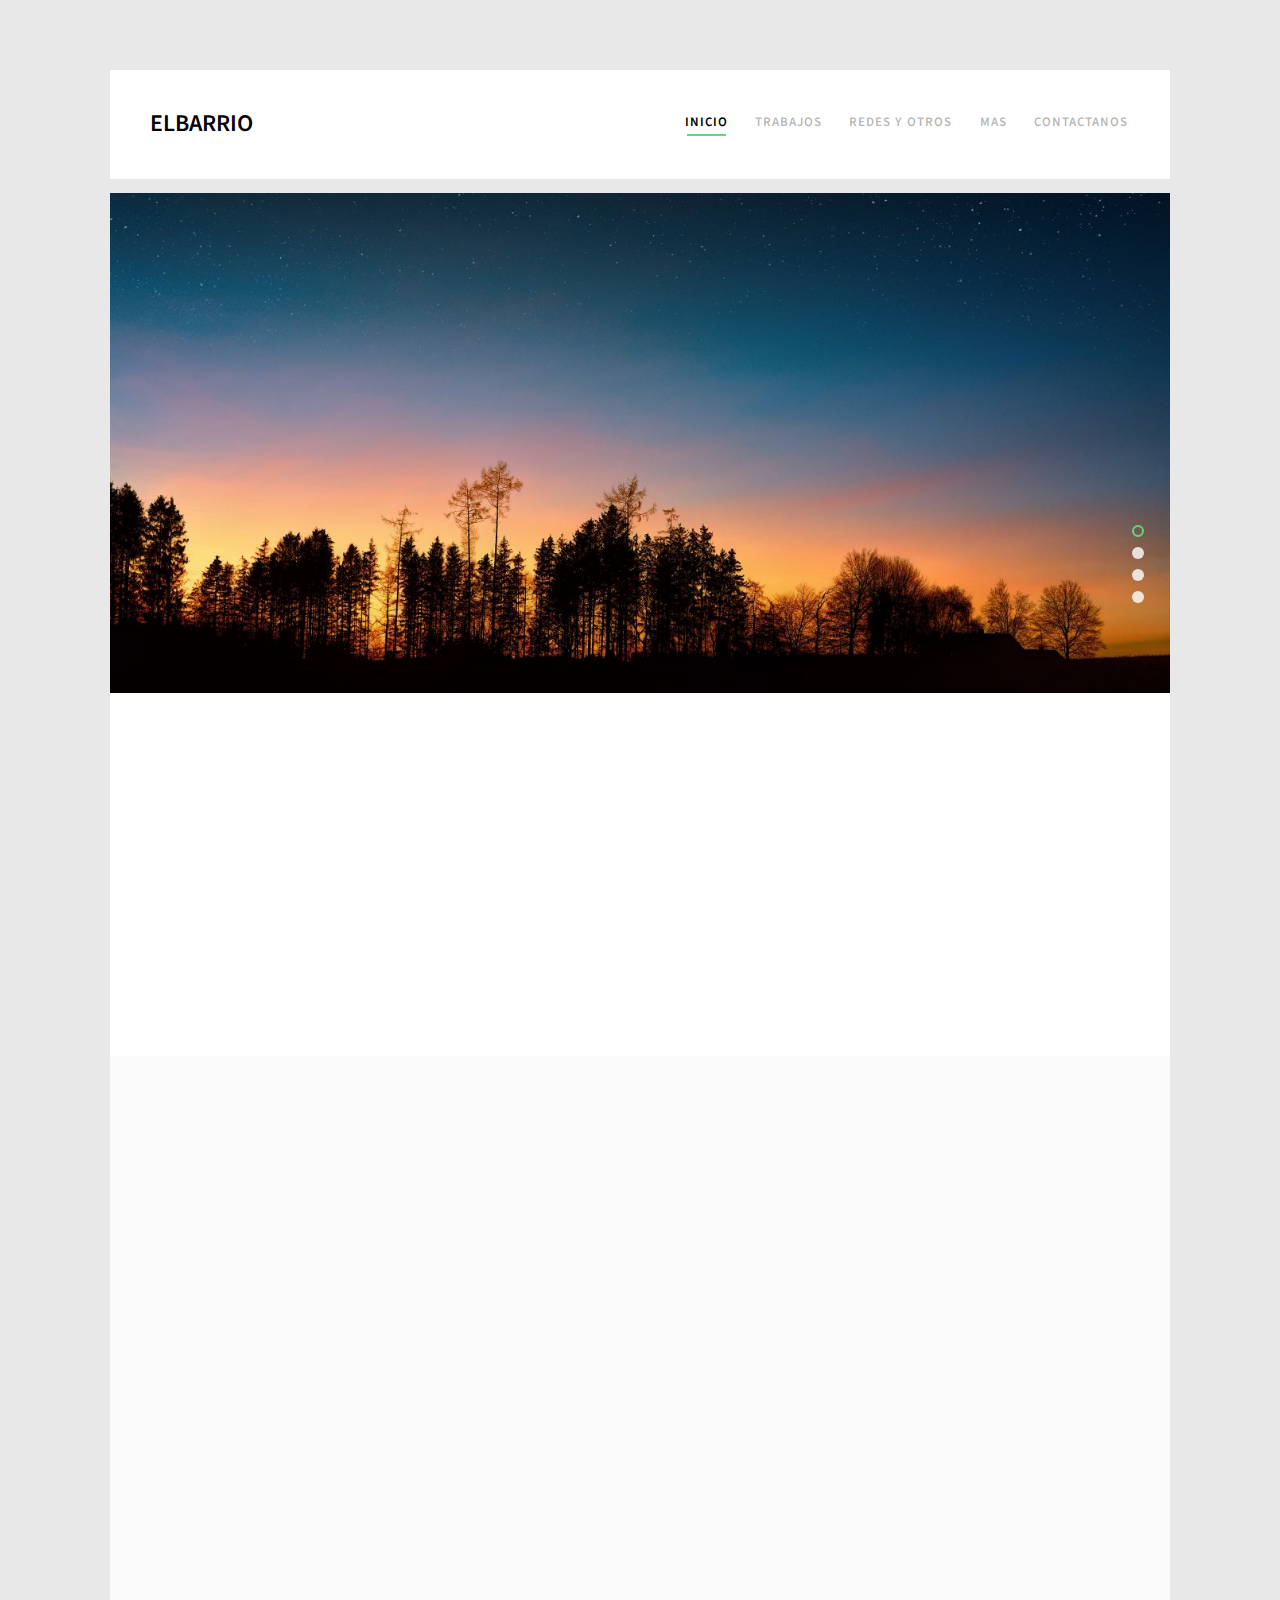
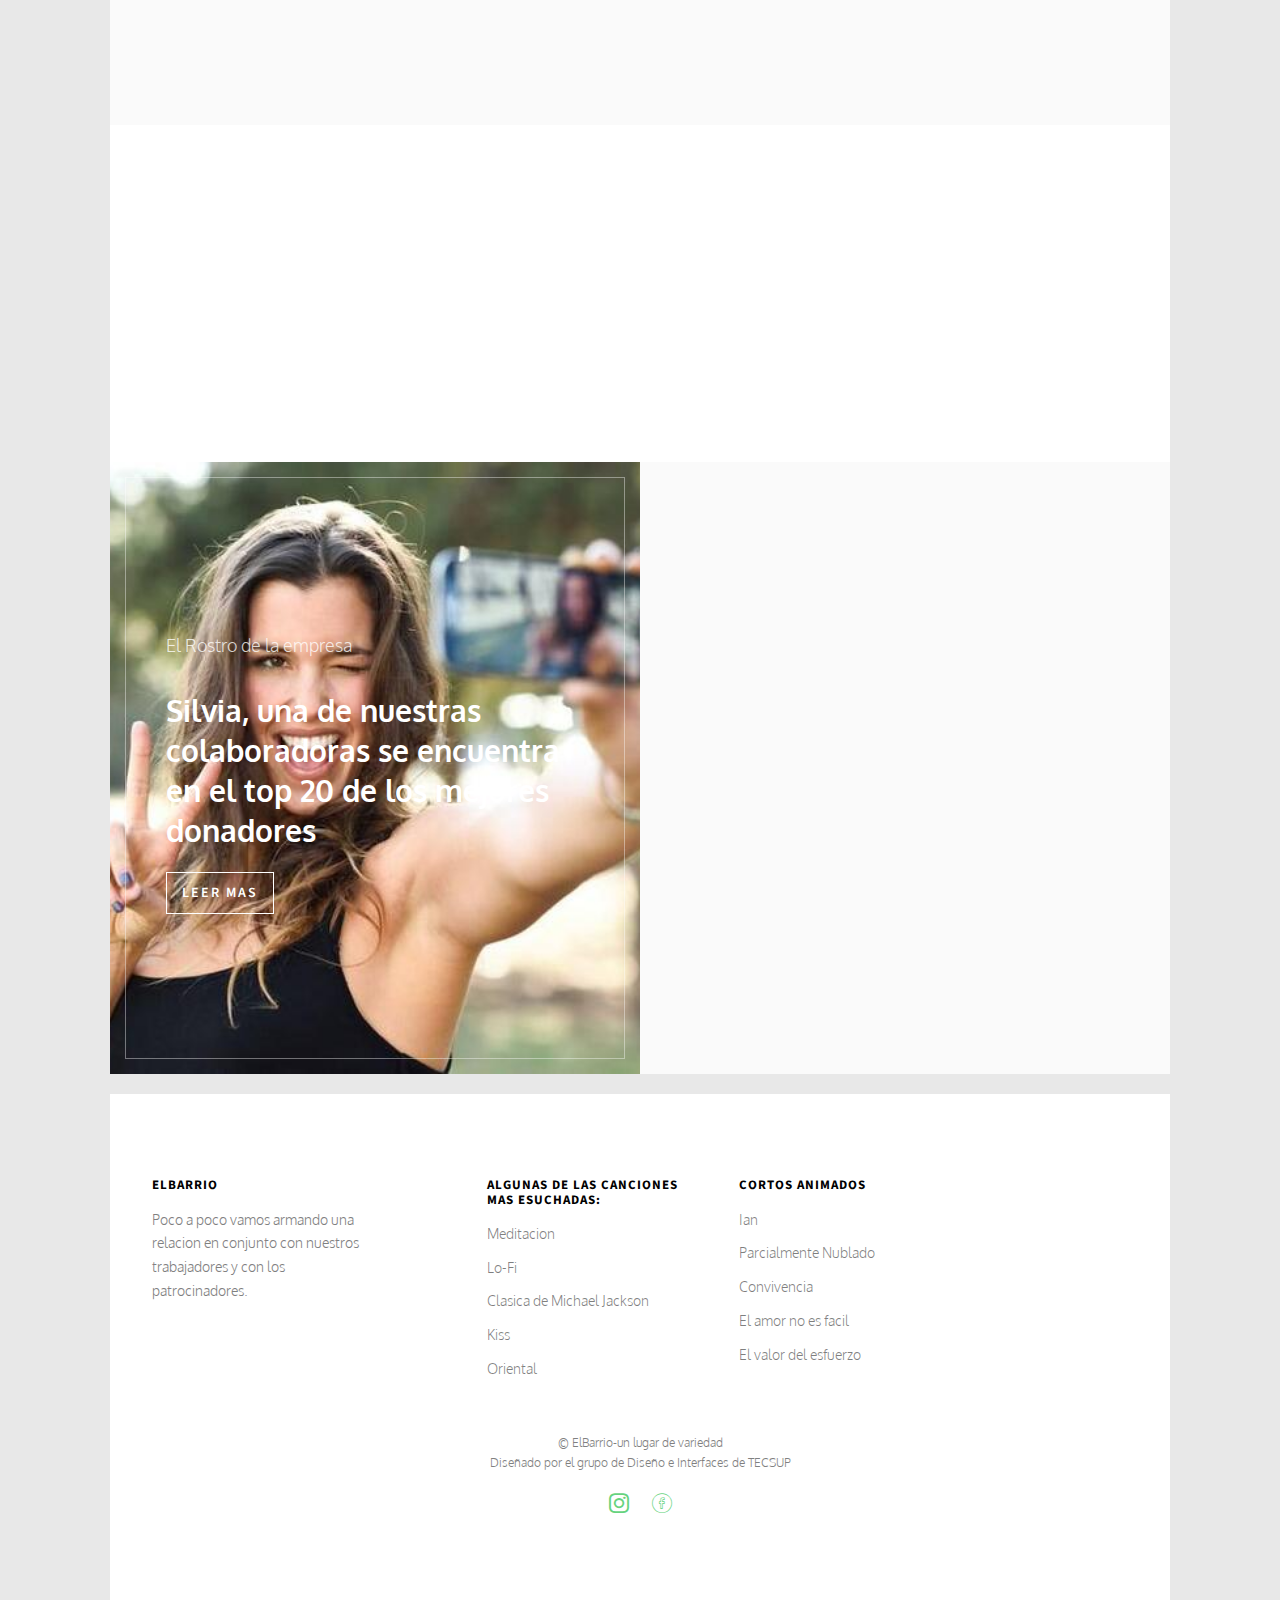
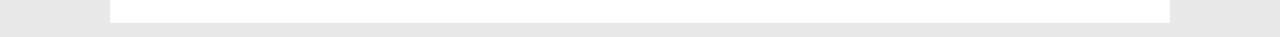
<file: index.html>
<!DOCTYPE HTML>
<html>
	<head>
	<meta charset="utf-8">
	<meta http-equiv="X-UA-Compatible" content="IE=edge">
	<title>ElBarrio</title>
	<meta name="viewport" content="width=device-width, initial-scale=1">
	<meta name="description" content="Free HTML5 Website Template by freehtml5.co" />
	<meta name="keywords" content="free website templates, free html5, free template, free bootstrap, free website template, html5, css3, mobile first, responsive" />
	<meta name="author" content="freehtml5.co" />
	<meta property="og:title" content=""/>
	<meta property="og:image" content=""/>
	<meta property="og:url" content=""/>
	<meta property="og:site_name" content=""/>
	<meta property="og:description" content=""/>
	<meta name="twitter:title" content="" />
	<meta name="twitter:image" content="" />
	<meta name="twitter:url" content="" />
	<meta name="twitter:card" content="" />

	<link href="https://fonts.googleapis.com/css?family=Oxygen:300,400" rel="stylesheet">
	<link href="https://fonts.googleapis.com/css?family=Source+Sans+Pro:400,600,700" rel="stylesheet">
	<link rel="stylesheet" href="css/animate.css">
	<link rel="stylesheet" href="css/icomoon.css">
	<link rel="stylesheet" href="css/bootstrap.css">
	<link rel="stylesheet" href="css/magnific-popup.css">
	<link rel="stylesheet" href="css/flexslider.css">
	<link rel="stylesheet" href="css/style.css">
	<script src="js/modernizr-2.6.2.min.js"></script>
	</head>
	<body>
		
	<div class="fh5co-loader"></div>
	
	<div id="page">
	<nav class="fh5co-nav" role="navigation">
		<div class="container-wrap">
			<div class="top-menu">
				<div class="row">
					<div class="col-xs-2">
						<div id="fh5co-logo"><a href="index.html">ElBarrio</a></div>
					</div>
					<div class="col-xs-10 text-right menu-1">
						<ul>
							<li class="active"><a href="index.html">Inicio</a></li>
							<li><a href="work.html">Trabajos</a></li>
							<li class="has-dropdown">
								<a href="blog.html">Redes y otros</a>
								<ul class="dropdown">
									<li><a href="https://www.facebook.com/profile.php?id=100095120076755">FACEBOOK</a></li>
									<li><a href="#">INSTAGRAM</a></li>
								</ul>
							</li>
							<li><a href="about.html">Mas</a></li>
							<li><a href="contact.html">Contactanos</a></li>
						</ul>
					</div>
				</div>
				
			</div>
		</div>
	</nav>
	<div class="container-wrap">
		<aside id="fh5co-hero">
			<div class="flexslider">
				<ul class="slides">
			   	<li style="background-image: url(images/img_bg_1.jpg);">
			   		<div class="overlay-gradient"></div>
			   		<div class="container-fluid">
			   			<div class="row">
				   			<div class="col-md-6 col-md-offset-3 col-md-pull-3 slider-text">
				   				<div class="slider-text-inner">
				   					<h1>Un sitio dedicado a ofrecerte las mejores imagenes</h1>
										<h2>Vive cada momento con nosotros</h2>
										<p><a class="btn btn-primary btn-demo" href="https://youtu.be/7wihgxUdjYo"></i> Videos</a> <a  href="https://es.wallpaper.mob.org/gallery/tag=nature/" class="btn btn-primary btn-learn">Imagenes</a></p>
				   				</div>
				   			</div>
				   		</div>
			   		</div>
			   	</li>
			   	<li style="background-image: url(images/img_bg_2.jpg);">
			   		<div class="overlay-gradient"></div>
			   		<div class="container-fluid">
			   			<div class="row">
				   			<div class="col-md-6 col-md-offset-3 col-md-push-3 slider-text">
				   				<div class="slider-text-inner">
				   					<h1>Sabias que en California también encontramos el árbol más antiguo con vida. Este es un pino que tiene 4.789 años y curiosamente se llama «Matusalén».</h1>										
									<p><a class="btn btn-primary btn-demo" href="https://youtu.be/vzOoeMiWlhU"></i> Videos</a> <a class="btn btn-primary btn-learn" href="https://www.bbc.com/mundo/noticias/2016/05/160502_eeuu_california_matusalen_arbol_mas_antiguo_mundo_lv">Leer mas</a></p>
				   				</div>
				   			</div>
				   		</div>
			   		</div>
			   	</li>
			   	<li style="background-image: url(images/img_bg_3.jpg);">
			   		<div class="overlay-gradient"></div>
			   		<div class="container-fluids">
			   			<div class="row">
				   			<div class="col-md-6 col-md-offset-3 slider-text">
				   				<div class="slider-text-inner text-center">
				   					<h1>Deseas saber mas sobre nosotros?</h1>
										<h2>Puedes escribirnos un correo <a href="contact.html" target="_blank">Escribenos</a></h2>
				   				</div>
				   			</div>
				   		</div>
			   		</div>
			   	</li>
			   	<li style="background-image: url(images/img_bg_4.jpg);">
			   		<div class="overlay-gradient"></div>
			   		<div class="container-fluid">
			   			<div class="row">
				   			<div class="col-md-6 col-md-offset-3 col-md-push-3 slider-text">
				   				<div class="slider-text-inner">
				   					<h1>¿Que es el amor?</h1>
										<h2>El amor es un sentimiento o un deseo?</h2>
										<p><a class="btn btn-primary btn-demo" href="#"></i> ¿Que es el amor?</a> <a class="btn btn-primary btn-learn" href="about.html">Mas Informacion</a></p>
				   				</div>
				   			</div>
				   		</div>
			   		</div>
			   	</li>	   	
			  	</ul>
		  	</div>
		</aside>
		<div id="fh5co-services">
			<div class="row">
				<div class="col-md-4 text-center animate-box">
					<div class="services">
						<span class="icon">
							<i class="icon-diamond"></i>
						</span>
						<div class="desc">
							<h3><a href="https://es.wikipedia.org/wiki/Steve_Jobs">Steve Jobs</a></h3>
							<p>El único modo de hacer un gran trabajo es amar lo que haces.</p>
						</div>
					</div>
				</div>
				<div class="col-md-4 text-center animate-box">
					<div class="services">
						<span class="icon">
							<i class="icon-lab2"></i>
						</span>
						<div class="desc">
							<h3><a href="https://es.wikipedia.org/wiki/Michael_Jordan">Michael Jordan</a></h3>
							<p>Nunca pienso en las consecuencias de fallar un gran tiro… cuando se piensa en las consecuencias se está pensando en un resultado negativo.</p>
						</div>
					</div>
				</div>
				<div class="col-md-4 text-center animate-box">
					<div class="services">
						<span class="icon">
							<i class="icon-settings"></i>
						</span>
						<div class="desc">
							<h3><a href="https://es.wikipedia.org/wiki/Nelson_Mandela">Nelson Mandela</a></h3>
							<p>El dinero no es la clave del éxito; la libertad para poder crear lo es.</p>
						</div>
					</div>
				</div>
			</div>
		</div>

		<div id="fh5co-work" class="fh5co-light-grey">
			<div class="row animate-box">
				<div class="col-md-6 col-md-offset-3 text-center fh5co-heading">
					<h2>Respecto a lo anterior:</h2>
					<p>Estas frases de motivación cortas no son más que palabras alentadoras resumidas en frases cortas, que puedes leer al despertarte para comenzar con buen pie tu día.</p>
				</div>
			</div>
			<div class="row">
				<div class="col-md-4 text-center animate-box">
					<a href="work-single.html" class="work"  style="background-image: url(images/portfolio-1.jpg);">
						<div class="desc">
							<h3>Leonardino Dicaprio</h3>
							<span>ElEspia</span>
						</div>
					</a>
				</div>
				<div class="col-md-4 text-center animate-box">
					<a href="work-single.html" class="work" style="background-image: url(images/portfolio-2.jpg);">
						<div class="desc">
							<h3>Leonardino Dicaprio</h3>
							<span>LosSimpsons</span>
						</div>
					</a>
				</div>
				<div class="col-md-4 text-center animate-box">
					<a href="work-single.html" class="work" style="background-image: url(images/portfolio-3.jpg);">
						<div class="desc">
							<h3>Leonardino Dicaprio</h3>
							<span>LaPesca</span>
						</div>
					</a>
				</div>
			</div>
		</div>

		<div id="fh5co-counter" class="fh5co-counters">
			<div class="row">
				<div class="col-md-6 col-md-offset-3 text-center animate-box">
					<p>Nosotros tenemos una gran variedad de productos, canciones, videos y mucho mas!!, poco a poco se iran agregando los recursos, asi que esten atentos.</p>
					</div>
			</div>
			<div class="row animate-box">
				<div class="col-md-8 col-md-offset-2">
					<div class="row">
						<div class="col-md-3 text-center">
							<span class="fh5co-counter js-counter" data-from="0" data-to="34252" data-speed="5000" data-refresh-interval="50"></span>
							<span class="fh5co-counter-label">Subscriptores de la Pagina</span>
						</div>
						<div class="col-md-3 text-center">
							<span class="fh5co-counter js-counter" data-from="0" data-to="20" data-speed="5000" data-refresh-interval="50"></span>
							<span class="fh5co-counter-label">Clientes</span>
						</div>
						<div class="col-md-3 text-center">
							<span class="fh5co-counter js-counter" data-from="0" data-to="6000" data-speed="5000" data-refresh-interval="50"></span>
							<span class="fh5co-counter-label">Projectos por subir</span>
						</div>
						<div class="col-md-3 text-center">
							<span class="fh5co-counter js-counter" data-from="0" data-to="897" data-speed="5000" data-refresh-interval="50"></span>
							<span class="fh5co-counter-label">Donaciones</span>
						</div>
					</div>
				</div>
			</div>
		</div>

		<div id="fh5co-blog" class="blog-flex">
			<div class="featured-blog" style="background-image: url(images/blog-1.jpg);">
				<div class="desc-t">
					<div class="desc-tc">
						<span class="featured-head">El Rostro de la empresa</span>
						<h3><a href="#">Silvia, una de nuestras colaboradoras se encuentra en el top 20 de los mejores donadores</a></h3>
						<span><a href="blog.html" class="read-button">Leer mas</a></span>
					</div>
				</div>
			</div>
			<div class="blog-entry fh5co-light-grey">
				<div class="row animate-box">
					<div class="col-md-12">
						<h2>Posts</h2>
					</div>
				</div>
				<div class="row">
					<div class="col-md-12 animate-box">
						<a href="#" class="blog-post">
							<span class="img" style="background-image: url(images/blog-2.jpg);"></span>
							<div class="desc">
								<h3>La señorita Nathaly esta a dias de superar el record por la persona en vender mas en menos de 1 año.</h3>
								<span class="cat">¡INCREIBLE!</span>
							</div>
						</a>
					</div>
					<div class="col-md-12 animate-box">
						<a href="#" class="blog-post">
							<span class="img" style="background-image: url(images/blog-1.jpg);"></span>
							<div class="desc">
								<h3>Silvia, una chica bastante colaboradora y muy apasionada por su trabajo</h3>
								<span class="cat">¡WAOS!</span>
							</div>
						</a>
					</div>
					<div class="col-md-12 animate-box">
						<a href="#" class="blog-post">
							<span class="img" style="background-image: url(images/blog-3.jpg);"></span>
							<div class="desc">
								<h3>La señorita Karen esta a pasos de convertirse en la mejor persona de fiar en la ciberseguridad</h3>
								<span class="cat">¡CUIDEME!</span>
							</div>
						</a>
					</div>
				</div>
			</div>
		</div>
	</div>
	<div class="container-wrap">
		<footer id="fh5co-footer" role="contentinfo">
			<div class="row">
				<div class="col-md-3 fh5co-widget">
					<h4>ElBarrio</h4>
					<p>Poco a poco vamos armando una relacion en conjunto con nuestros trabajadores y con los patrocinadores.</p>
				</div>
				<div class="col-md-3 col-md-push-1">
					<h4>Algunas de las canciones mas esuchadas:</h4>
					<ul class="fh5co-footer-links">
						<li><a href="https://youtu.be/FjHGZj2IjBk">Meditacion</a></li>
						<li><a href="https://youtu.be/TbAjL4qgzC0">Lo-Fi </a></li>
						<li><a href="https://youtu.be/IEGIWRpnpBU">Clasica de Michael Jackson</a></li>
						<li><a href="https://youtu.be/ZhIsAZO5gl0">Kiss</a></li>
						<li><a href="https://youtu.be/ZRtdQ81jPUQ">Oriental</a></li>
					</ul>
				</div>

				<div class="col-md-3 col-md-push-1">
					<h4>Cortos Animados</h4>
					<ul class="fh5co-footer-links">
						<li><a href="https://youtu.be/OHma93eZiBY">Ian</a></li>
						<li><a href="https://youtu.be/rwOuv0SgH2c">Parcialmente Nublado</a></li>
						<li><a href="https://youtu.be/u5651tdwyXo">Convivencia</a></li>
						<li><a href="https://youtu.be/P8NZMCU7Ztw">El amor no es facil</a></li>
						<li><a href="https://youtu.be/vdYtjK_BOM4">El valor del esfuerzo</a></li>
					</ul>
				</div>
			</div>

			<div class="row copyright">
				<div class="col-md-12 text-center">
					<p>
						<small class="block">&copy; ElBarrio-un lugar de variedad</small> 
						<small class="block">Diseñado por el grupo  de Diseño e Interfaces de TECSUP</small>
					</p>
					<p>
						<ul class="fh5co-social-icons">
							<li><a href="https://www.instagram.com/pablocondori7/"><i class="icon-instagram"></i></a></li>
							<li><a href="https://www.facebook.com/profile.php?id=100095120076755"><i class="icon-facebook"></i></a></li>
						</ul>
					</p>
				</div>
			</div>
		</footer>
	</div>
	</div>
	<div class="gototop js-top">
		<a href="#" class="js-gotop"><i class="icon-arrow-up2"></i></a>
	</div>
	<script src="js/jquery.min.js"></script>
	<script src="js/jquery.easing.1.3.js"></script>
	<script src="js/bootstrap.min.js"></script>
	<script src="js/jquery.waypoints.min.js"></script>
	<script src="js/jquery.flexslider-min.js"></script>
	<script src="js/jquery.magnific-popup.min.js"></script>
	<script src="js/magnific-popup-options.js"></script>
	<script src="js/jquery.countTo.js"></script>
	<script src="js/main.js"></script>
	</body>
</html>
</file>
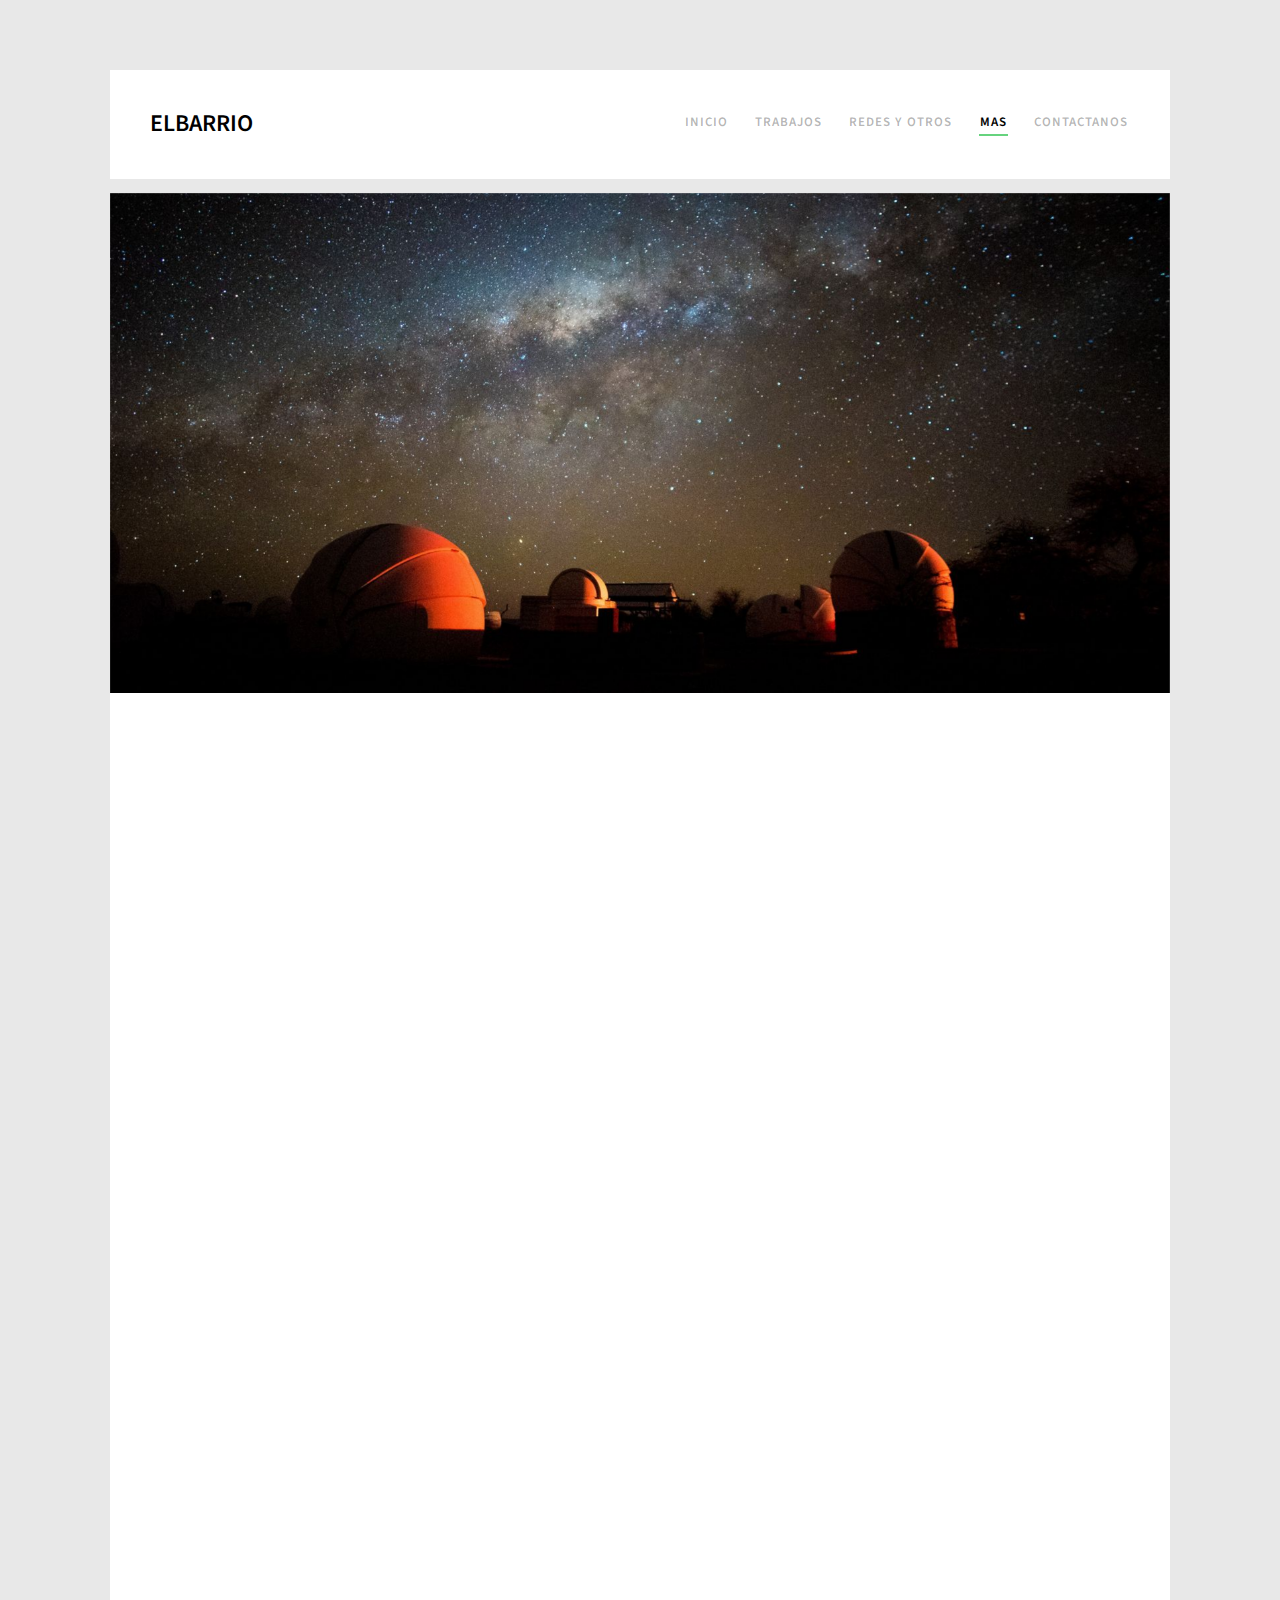
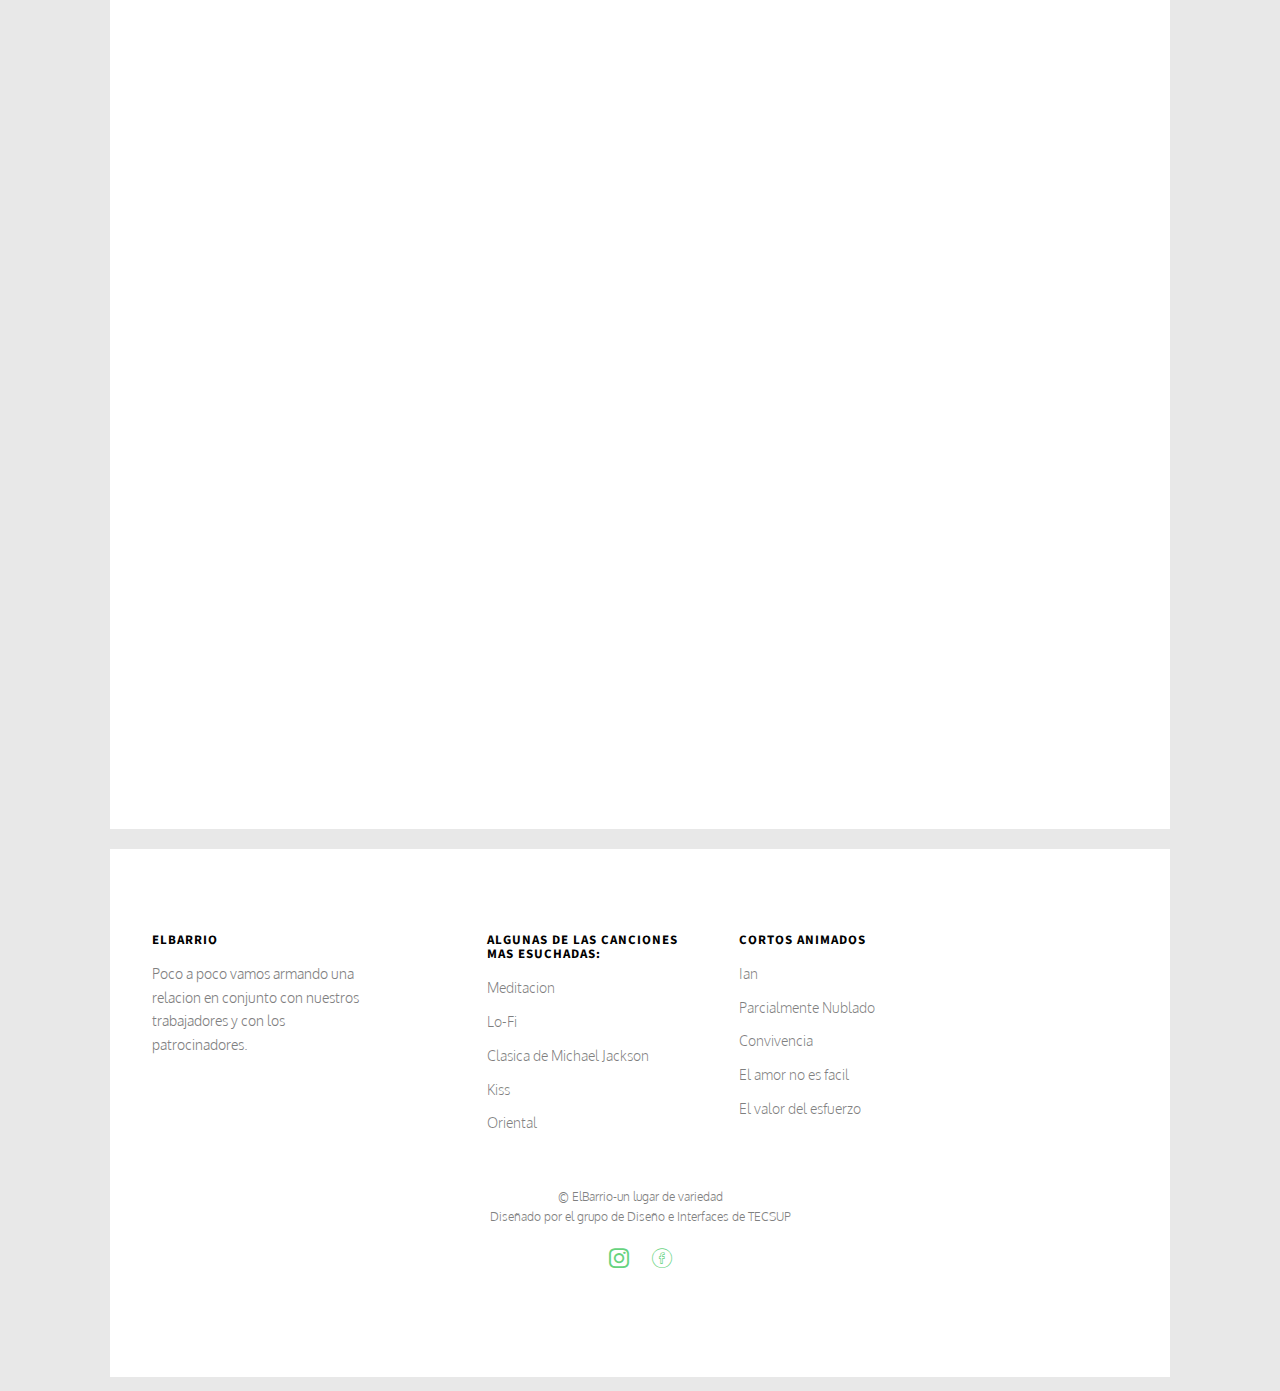
<file: about.html>
<!DOCTYPE HTML>
<html>
	<head>
	<meta charset="utf-8">
	<meta http-equiv="X-UA-Compatible" content="IE=edge">
	<title>ElBarrio</title>
	<meta name="viewport" content="width=device-width, initial-scale=1">
	<meta name="description" content="Free HTML5 Website Template by freehtml5.co" />
	<meta name="keywords" content="free website templates, free html5, free template, free bootstrap, free website template, html5, css3, mobile first, responsive" />
	<meta name="author" content="freehtml5.co" />

	<meta property="og:title" content=""/>
	<meta property="og:image" content=""/>
	<meta property="og:url" content=""/>
	<meta property="og:site_name" content=""/>
	<meta property="og:description" content=""/>
	<meta name="twitter:title" content="" />
	<meta name="twitter:image" content="" />
	<meta name="twitter:url" content="" />
	<meta name="twitter:card" content="" />

	<link href="https://fonts.googleapis.com/css?family=Oxygen:300,400" rel="stylesheet">
	<link href="https://fonts.googleapis.com/css?family=Source+Sans+Pro:400,600,700" rel="stylesheet">
	<link rel="stylesheet" href="css/animate.css">
	<link rel="stylesheet" href="css/icomoon.css">
	<link rel="stylesheet" href="css/bootstrap.css">
	<link rel="stylesheet" href="css/magnific-popup.css">
	<link rel="stylesheet" href="css/flexslider.css">
	<link rel="stylesheet" href="css/style.css">
	<script src="js/modernizr-2.6.2.min.js"></script>
	</head>
	<body>
		
	<div class="fh5co-loader"></div>
	
	<div id="page">
	<nav class="fh5co-nav" role="navigation">
		<div class="container-wrap">
			<div class="top-menu">
				<div class="row">
					<div class="col-xs-2">
						<div id="fh5co-logo"><a href="index.html">ElBarrio</a></div>
					</div>
					<div class="col-xs-10 text-right menu-1">
						<ul>
							<li><a href="index.html">Inicio</a></li>
							<li><a href="work.html">Trabajos</a></li>
							<li class="has-dropdown">
								<a href="blog.html">Redes y otros</a>
								<ul class="dropdown">
									<li><a href="https://www.facebook.com/profile.php?id=100095120076755">FACEBOOK</a></li>
									<li><a href="#">INSTAGRAM</a></li>
								</ul>
							</li>
							<li class="active"><a href="about.html">Mas</a></li>
							<li><a href="contact.html">Contactanos</a></li>
						</ul>
					</div>
				</div>
				
			</div>
		</div>
	</nav>
	<div class="container-wrap">
		<aside id="fh5co-hero">
			<div class="flexslider">
				<ul class="slides">
			   	<li style="background-image: url(images/img_bg_3.jpg);">
			   		<div class="overlay-gradient"></div>
			   		<div class="container-fluids">
			   			<div class="row">
				   			<div class="col-md-6 col-md-offset-3 slider-text slider-text-bg">
				   				<div class="slider-text-inner text-center">
				   					<h1>EL AMOR</h1>
										<h2>Todos hemos sentido el amor, pero que es exactamente? </h2>
				   				</div>
				   			</div>
				   		</div>
			   		</div>
			   	</li>		   	
			  	</ul>
		  	</div>
		</aside>		
		<div id="fh5co-about">
			<div class="row animate-box">
				<div class="col-md-6 col-md-offset-3 text-center heading-section">
					<h3>El Amor:</h3>
					<p>El amor es un concepto complejo y multifacético que ha sido objeto de reflexión, debate y estudio a lo largo de la historia. No hay una definición única y absoluta para el amor, ya que puede tener diferentes significados dependiendo del contexto cultural, personal y emocional de cada individuo. Sin embargo, en términos generales, el amor puede describirse como un profundo sentimiento de afecto, cariño, conexión emocional y aprecio hacia otra persona, un grupo de personas, un objeto, una actividad o incluso hacia uno mismo.</p>
				</div>
			</div>

			<div class="row">
				<div class="col-md-10 col-md-offset-1 text-center animate-box">
					<p><img src="images/cover_bg_3.jpg" alt="Free HTML5 Bootstrap Template" class="img-responsive"></p>
				</div>
				<div class="col-md-8 col-md-offset-2 text-center animate-box">
					<div class="about-desc">
						<h3>Hola! Soy Diana y dare mi opinion sobre el "amor"</h3>
						<p>El amor, para mí, es un vínculo profundo y significativo que trasciende lo físico. Es un sentimiento que va más allá de las palabras y que conecta nuestras almas de una manera única. Es la capacidad de sentir cariño, comprensión y aprecio por otra persona, aceptándola tal como es, con todas sus virtudes y defectos. El amor es el impulso que nos lleva a querer lo mejor para alguien más, a estar a su lado en las buenas y en las malas, a apoyar y cuidar mutuamente. Es un sentimiento que nos hace sentir vivos y que nos da la fuerza para superar obstáculos y compartir momentos felices. El amor también se extiende a uno mismo, es aprender a valorarse y respetarse, permitiéndonos crecer y ser auténticos. En última instancia, el amor es una experiencia única y maravillosa que nos enriquece como seres humanos y da sentido a nuestras vidas</p>
						<p>
						</p>
					</div>
				</div>
			</div>
		</div>
	</div>

	<div class="container-wrap">
		<footer id="fh5co-footer" role="contentinfo">
			<div class="row">
				<div class="col-md-3 fh5co-widget">
					<h4>ElBarrio</h4>
					<p>Poco a poco vamos armando una relacion en conjunto con nuestros trabajadores y con los patrocinadores.</p>
				</div>
				<div class="col-md-3 col-md-push-1">
					<h4>Algunas de las canciones mas esuchadas:</h4>
					<ul class="fh5co-footer-links">
						<li><a href="https://youtu.be/FjHGZj2IjBk">Meditacion</a></li>
						<li><a href="https://youtu.be/TbAjL4qgzC0">Lo-Fi </a></li>
						<li><a href="https://youtu.be/IEGIWRpnpBU">Clasica de Michael Jackson</a></li>
						<li><a href="https://youtu.be/ZhIsAZO5gl0">Kiss</a></li>
						<li><a href="https://youtu.be/ZRtdQ81jPUQ">Oriental</a></li>
					</ul>
				</div>

				<div class="col-md-3 col-md-push-1">
					<h4>Cortos Animados</h4>
					<ul class="fh5co-footer-links">
						<li><a href="https://youtu.be/OHma93eZiBY">Ian</a></li>
						<li><a href="https://youtu.be/rwOuv0SgH2c">Parcialmente Nublado</a></li>
						<li><a href="https://youtu.be/u5651tdwyXo">Convivencia</a></li>
						<li><a href="https://youtu.be/P8NZMCU7Ztw">El amor no es facil</a></li>
						<li><a href="https://youtu.be/vdYtjK_BOM4">El valor del esfuerzo</a></li>
					</ul>
				</div>
			</div>

			<div class="row copyright">
				<div class="col-md-12 text-center">
					<p>
						<small class="block">&copy; ElBarrio-un lugar de variedad</small> 
						<small class="block">Diseñado por el grupo  de Diseño e Interfaces de TECSUP</small>
					</p>
					<p>
						<ul class="fh5co-social-icons">
							<li><a href="https://www.instagram.com/pablocondori7/"><i class="icon-instagram"></i></a></li>
							<li><a href="https://www.facebook.com/profile.php?id=100095120076755"><i class="icon-facebook"></i></a></li>
						</ul>
					</p>
				</div>
			</div>
		</footer>
	</div>
	</div>

	<div class="gototop js-top">
		<a href="#" class="js-gotop"><i class="icon-arrow-up2"></i></a>
	</div>
	<script src="js/jquery.min.js"></script>
	<script src="js/jquery.easing.1.3.js"></script>
	<script src="js/bootstrap.min.js"></script>
	<script src="js/jquery.waypoints.min.js"></script>
	<script src="js/jquery.flexslider-min.js"></script>
	<script src="js/jquery.magnific-popup.min.js"></script>
	<script src="js/magnific-popup-options.js"></script>
	<script src="js/jquery.countTo.js"></script>
	<script src="js/main.js"></script>

	</body>
</html>
</file>
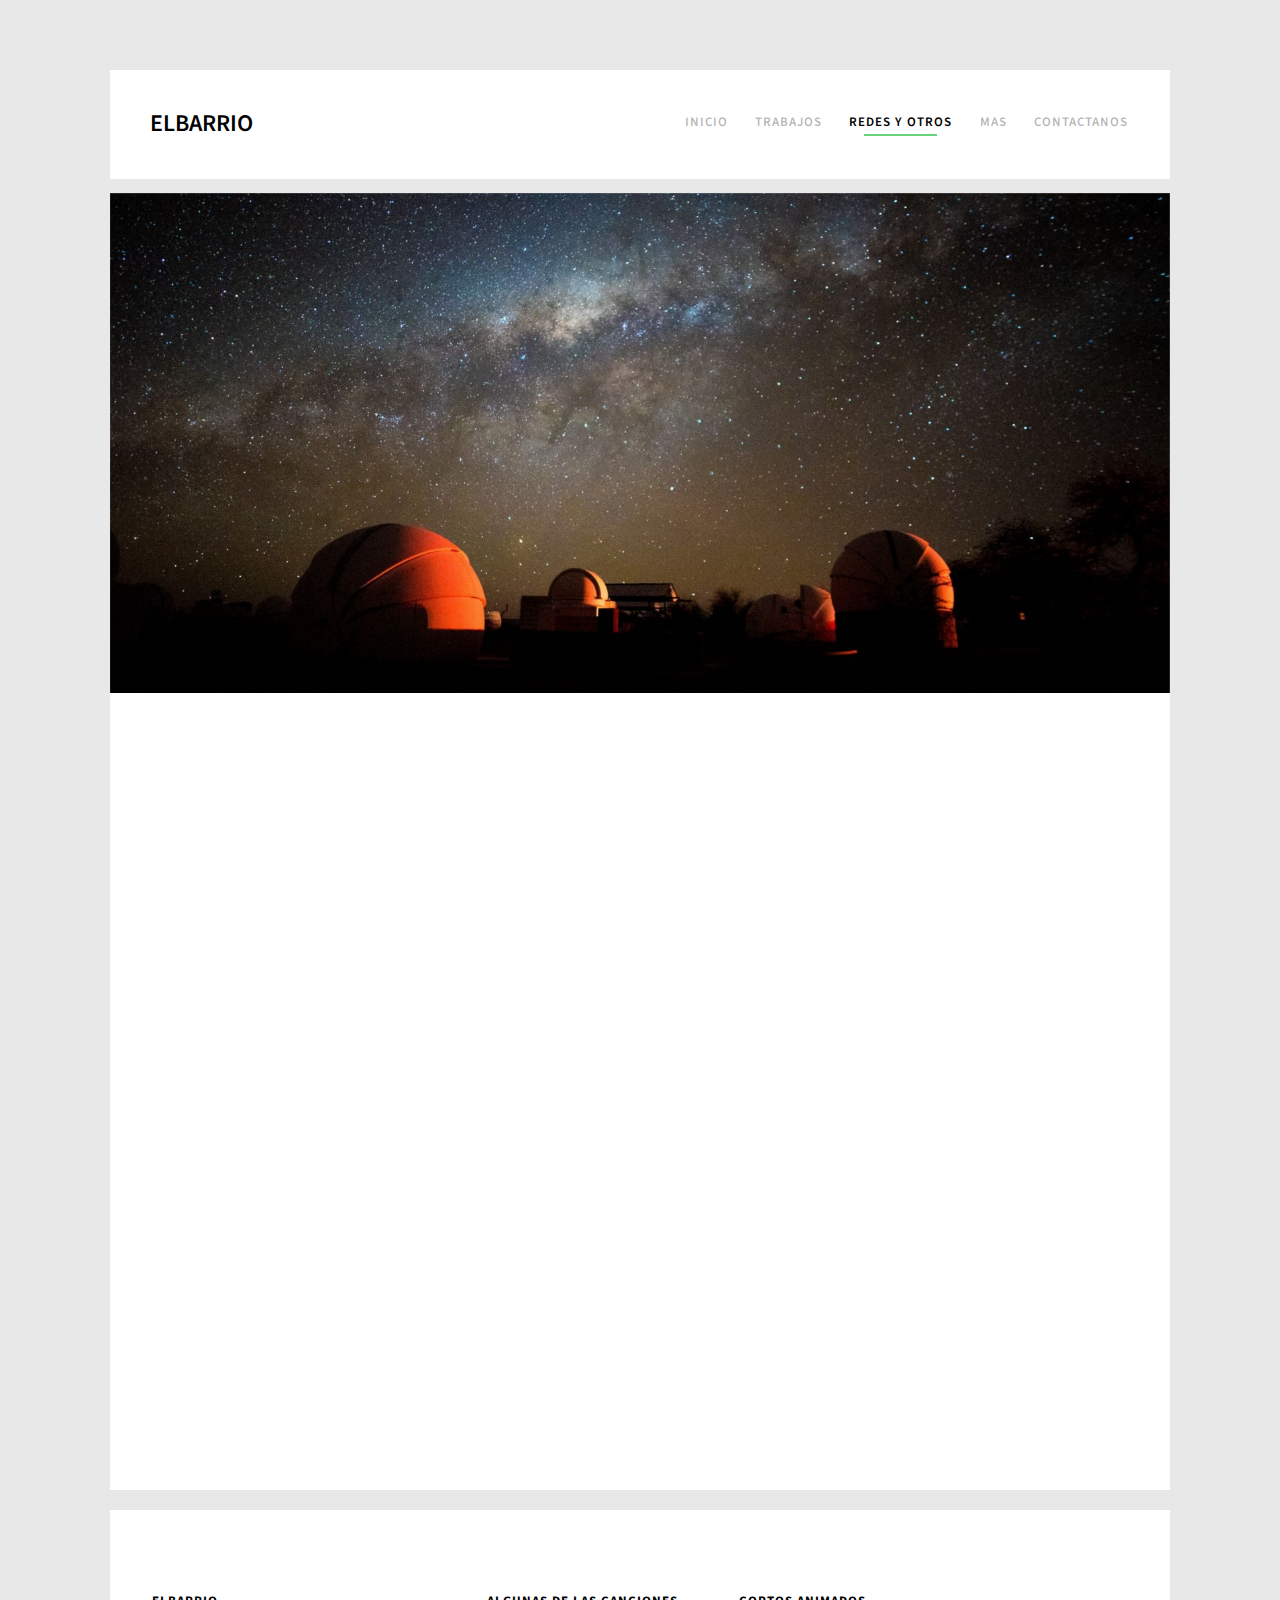
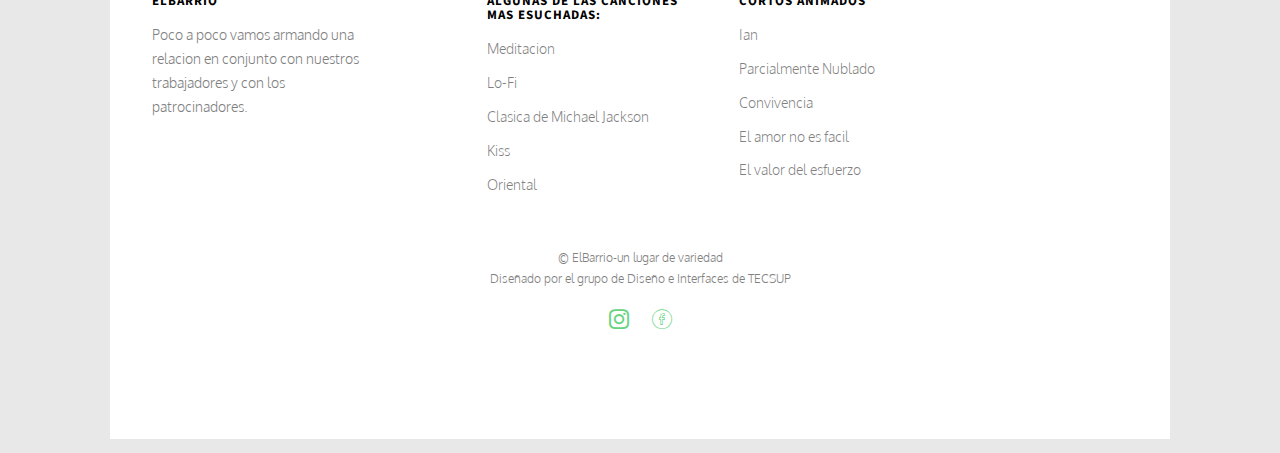
<file: blog.html>
<!DOCTYPE HTML>
<html>
	<head>
	<meta charset="utf-8">
	<meta http-equiv="X-UA-Compatible" content="IE=edge">
	<title>ElBarrio</title>
	<meta name="viewport" content="width=device-width, initial-scale=1">
	<meta name="description" content="Free HTML5 Website Template by freehtml5.co" />
	<meta name="keywords" content="free website templates, free html5, free template, free bootstrap, free website template, html5, css3, mobile first, responsive" />
	<meta name="author" content="freehtml5.co" />
	<meta property="og:title" content=""/>
	<meta property="og:image" content=""/>
	<meta property="og:url" content=""/>
	<meta property="og:site_name" content=""/>
	<meta property="og:description" content=""/>
	<meta name="twitter:title" content="" />
	<meta name="twitter:image" content="" />
	<meta name="twitter:url" content="" />
	<meta name="twitter:card" content="" />

	<link href="https://fonts.googleapis.com/css?family=Oxygen:300,400" rel="stylesheet">
	<link href="https://fonts.googleapis.com/css?family=Source+Sans+Pro:400,600,700" rel="stylesheet">
	
	<!-- Animate.css -->
	<link rel="stylesheet" href="css/animate.css">
	<!-- Icomoon Icon Fonts-->
	<link rel="stylesheet" href="css/icomoon.css">
	<!-- Bootstrap  -->
	<link rel="stylesheet" href="css/bootstrap.css">

	<!-- Magnific Popup -->
	<link rel="stylesheet" href="css/magnific-popup.css">

	<!-- Flexslider  -->
	<link rel="stylesheet" href="css/flexslider.css">

	<!-- Theme style  -->
	<link rel="stylesheet" href="css/style.css">

	<!-- Modernizr JS -->
	<script src="js/modernizr-2.6.2.min.js"></script>
	<!-- FOR IE9 below -->
	<!--[if lt IE 9]>
	<script src="js/respond.min.js"></script>
	<![endif]-->

	</head>
	<body>
		
	<div class="fh5co-loader"></div>
	
	<div id="page">
	<nav class="fh5co-nav" role="navigation">
		<div class="container-wrap">
			<div class="top-menu">
				<div class="row">
					<div class="col-xs-2">
						<div id="fh5co-logo"><a href="index.html">ElBarrio</a></div>
					</div>
					<div class="col-xs-10 text-right menu-1">
						<ul>
							<li><a href="index.html">Inicio</a></li>
							<li><a href="work.html">Trabajos</a></li>
							<li class="has-dropdown active">
								<a href="blog.html">Redes y otros</a>
								<ul class="dropdown">
									<li><a href="https://www.facebook.com/profile.php?id=100095120076755">FACEBOOK</a></li>
									<li><a href="#">INSTAGRAM</a></li>
								</ul>
							</li>
							<li><a href="about.html">Mas</a></li>
							<li><a href="contact.html">Contactanos</a></li>
						</ul>
					</div>
				</div>
				
			</div>
		</div>
	</nav>
	<div class="container-wrap">
		<aside id="fh5co-hero">
			<div class="flexslider">
				<ul class="slides">
			   	<li style="background-image: url(images/img_bg_3.jpg);">
			   		<div class="overlay-gradient"></div>
			   		<div class="container-fluids">
			   			<div class="row">
				   			<div class="col-md-6 col-md-offset-3 slider-text slider-text-bg">
				   				<div class="slider-text-inner text-center">
				   					<h1>Patrocinadoras</h1>
										<h2>a continuacion se mostara a los patrocinadores de nuestra web</h2>
				   				</div>
				   			</div>
				   		</div>
			   		</div>
			   	</li>		   	
			  	</ul>
		  	</div>
		</aside>		
		<div id="fh5co-blog">
			<div class="row">
				<div class="col-md-4">
					<div class="fh5co-blog animate-box">
						<a href="#" class="blog-bg" style="background-image: url(images/blog-1.jpg);"></a>
						<div class="blog-text">
							<span class="posted_on">Febrero. 15th 2016</span>
							<h3><a href="#">"La paciencia es una virtud"</a></h3>
							<p>Ella es Silvia, nuestra patrocinadora en exteriores y muy pronto sera la encargada de dirigir la empresa.</p>
							<ul class="stuff">
								<li><i class="icon-heart3"></i>23422</li>
								<li><i class="icon-eye2"></i>1,893</li>
							</ul>
						</div> 
					</div>
				</div>
				<div class="col-md-4">
					<div class="fh5co-blog animate-box">
						<a href="#" class="blog-bg" style="background-image: url(images/blog-2.jpg);"></a>
						<div class="blog-text">
							<span class="posted_on">Mayo. 4th 2018</span>
							<h3><a href="#">"Al que madruga Dios ayuda"</a></h3>
							<p>Nuestra patrocinadora en ventas de productos, ella es Nathaly y es la encargada de ayudarnos a vender nuestros productos</p>
							<ul class="stuff">
								<li><i class="icon-heart3"></i>4549</li>
								<li><i class="icon-eye2"></i>5,057</li>
								<li><a href="contact.html">¿Quieres saber mas?<i class="icon-arrow-right22"></i></a></li>
							</ul>
						</div> 
					</div>
				</div>
				<div class="col-md-4">
					<div class="fh5co-blog animate-box">
						<a href="#" class="blog-bg" style="background-image: url(images/blog-3.jpg);"></a>
						<div class="blog-text">
							<span class="posted_on">Enero. 23th 2003</span>
							<h3><a href="#">"Amo la vida como de igual manera amo a mi familia"</a></h3>
							<p>Encargada de la seguridad web, nuestra patrocinadora Karen nos ayuda en la seguridad digital de igual modo que en la seguridad real.</p>
							<ul class="stuff">
								<li><i class="icon-heart3"></i>18479</li>
								<li><i class="icon-eye2"></i>89,271</li>
							</ul>
						</div> 
					</div>
				</div>
			</div>
		</div>
	</div>

	<div class="container-wrap">
		<footer id="fh5co-footer" role="contentinfo">
			<div class="row">
				<div class="col-md-3 fh5co-widget">
					<h4>ElBarrio</h4>
					<p>Poco a poco vamos armando una relacion en conjunto con nuestros trabajadores y con los patrocinadores.</p>
				</div>
				<div class="col-md-3 col-md-push-1">
					<h4>Algunas de las canciones mas esuchadas:</h4>
					<ul class="fh5co-footer-links">
						<li><a href="https://youtu.be/FjHGZj2IjBk">Meditacion</a></li>
						<li><a href="https://youtu.be/TbAjL4qgzC0">Lo-Fi </a></li>
						<li><a href="https://youtu.be/IEGIWRpnpBU">Clasica de Michael Jackson</a></li>
						<li><a href="https://youtu.be/ZhIsAZO5gl0">Kiss</a></li>
						<li><a href="https://youtu.be/ZRtdQ81jPUQ">Oriental</a></li>
					</ul>
				</div>

				<div class="col-md-3 col-md-push-1">
					<h4>Cortos Animados</h4>
					<ul class="fh5co-footer-links">
						<li><a href="https://youtu.be/OHma93eZiBY">Ian</a></li>
						<li><a href="https://youtu.be/rwOuv0SgH2c">Parcialmente Nublado</a></li>
						<li><a href="https://youtu.be/u5651tdwyXo">Convivencia</a></li>
						<li><a href="https://youtu.be/P8NZMCU7Ztw">El amor no es facil</a></li>
						<li><a href="https://youtu.be/vdYtjK_BOM4">El valor del esfuerzo</a></li>
					</ul>
				</div>
			</div>

			<div class="row copyright">
				<div class="col-md-12 text-center">
					<p>
						<small class="block">&copy; ElBarrio-un lugar de variedad</small> 
						<small class="block">Diseñado por el grupo  de Diseño e Interfaces de TECSUP</small>
					</p>
					<p>
						<ul class="fh5co-social-icons">
							<li><a href="https://www.instagram.com/pablocondori7/"><i class="icon-instagram"></i></a></li>
							<li><a href="https://www.facebook.com/profile.php?id=100095120076755"><i class="icon-facebook"></i></a></li>
						</ul>
					</p>
				</div>
			</div>
		</footer>
	</div>
	</div>

	<div class="gototop js-top">
		<a href="#" class="js-gotop"><i class="icon-arrow-up2"></i></a>
	</div>
	<script src="js/jquery.min.js"></script>
	<script src="js/jquery.easing.1.3.js"></script>
	<script src="js/bootstrap.min.js"></script>
	<script src="js/jquery.waypoints.min.js"></script>
	<script src="js/jquery.flexslider-min.js"></script>
	<script src="js/jquery.magnific-popup.min.js"></script>
	<script src="js/magnific-popup-options.js"></script>
	<script src="js/jquery.countTo.js"></script>
	<script src="js/main.js"></script>

	</body>
</html>
</file>
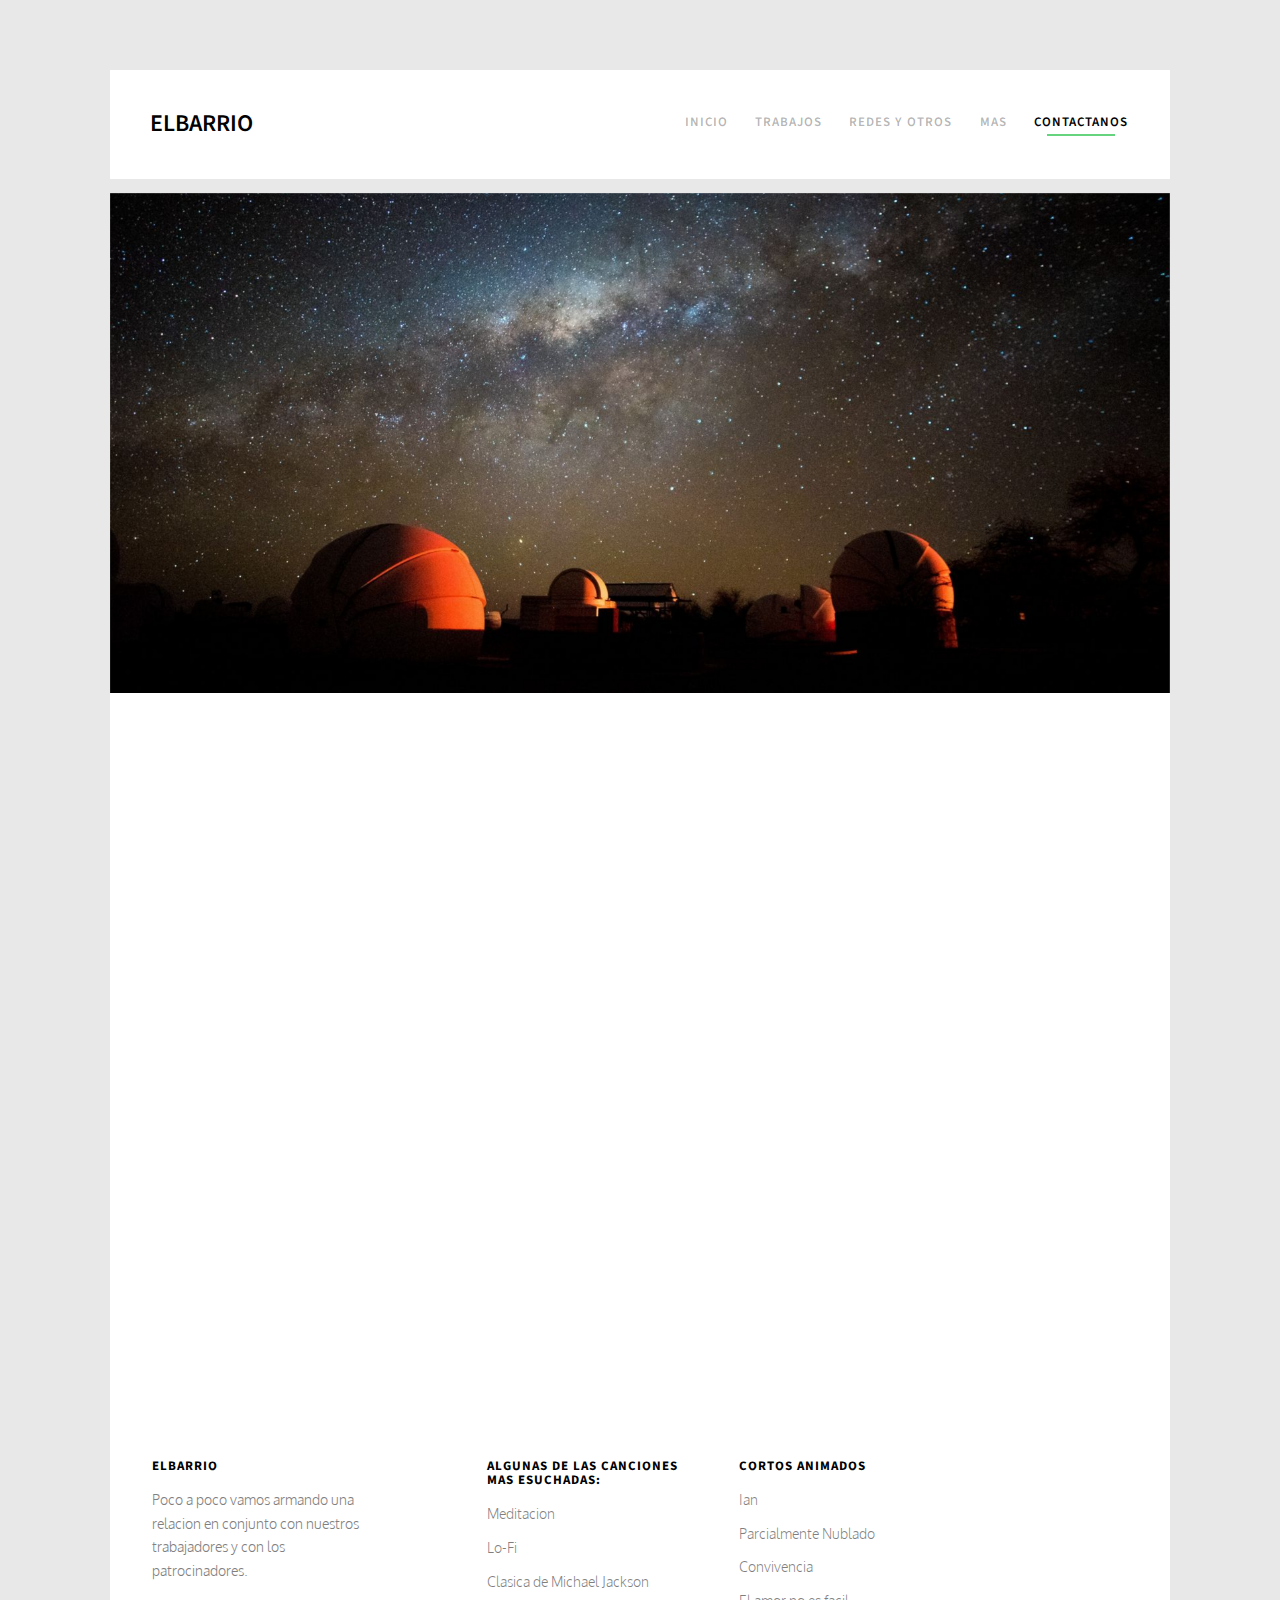
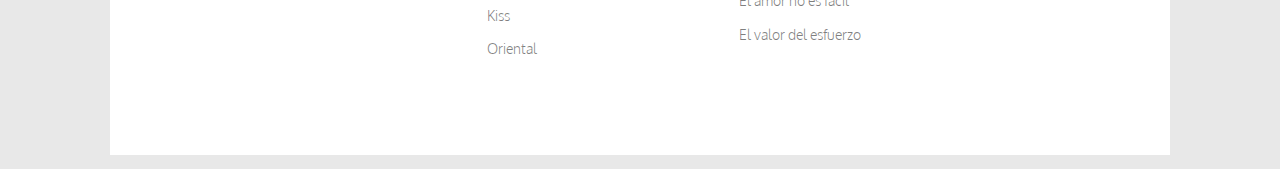
<file: contact.html>
<!DOCTYPE HTML>
<html>
	<head>
	<meta charset="utf-8">
	<meta http-equiv="X-UA-Compatible" content="IE=edge">
	<title>ElBarrio</title>
	<meta name="viewport" content="width=device-width, initial-scale=1">
	<meta name="description" content="Free HTML5 Website Template by freehtml5.co" />
	<meta name="keywords" content="free website templates, free html5, free template, free bootstrap, free website template, html5, css3, mobile first, responsive" />
	<meta name="author" content="freehtml5.co" />
	<meta property="og:title" content=""/>
	<meta property="og:image" content=""/>
	<meta property="og:url" content=""/>
	<meta property="og:site_name" content=""/>
	<meta property="og:description" content=""/>
	<meta name="twitter:title" content="" />
	<meta name="twitter:image" content="" />
	<meta name="twitter:url" content="" />
	<meta name="twitter:card" content="" />

	<link href="https://fonts.googleapis.com/css?family=Oxygen:300,400" rel="stylesheet">
	<link href="https://fonts.googleapis.com/css?family=Source+Sans+Pro:400,600,700" rel="stylesheet">
	<link rel="stylesheet" href="css/animate.css">
	<link rel="stylesheet" href="css/icomoon.css">
	<link rel="stylesheet" href="css/bootstrap.css">
	<link rel="stylesheet" href="css/magnific-popup.css">
	<link rel="stylesheet" href="css/flexslider.css">
	<link rel="stylesheet" href="css/style.css">
	<script src="js/modernizr-2.6.2.min.js"></script>
	</head>
	<body>
		
	<div class="fh5co-loader"></div>
	
	<div id="page">
	<nav class="fh5co-nav" role="navigation">
		<div class="container-wrap">
			<div class="top-menu">
				<div class="row">
					<div class="col-xs-2">
						<div id="fh5co-logo"><a href="index.html">ElBarrio</a></div>
					</div>
					<div class="col-xs-10 text-right menu-1">
						<ul>
							<li><a href="index.html">Inicio</a></li>
							<li><a href="work.html">Trabajos</a></li>
							<li class="has-dropdown">
								<a href="blog.html">Redes y otros</a>
								<ul class="dropdown">
									<li><a href="https://www.facebook.com/profile.php?id=100095120076755">FACEBOOK</a></li>
									<li><a href="#">INSTAGRAM</a></li>
								</ul>
							</li>
							<li><a href="about.html">Mas</a></li>
							<li class="active"><a href="contact.html">Contactanos</a></li>
						</ul>
					</div>
				</div>
				
			</div>
		</div>
	</nav>
	<div class="container-wrap">
		<aside id="fh5co-hero">
			<div class="flexslider">
				<ul class="slides">
			   	<li style="background-image: url(images/img_bg_3.jpg);">
			   		<div class="overlay-gradient"></div>
			   		<div class="container-fluids">
			   			<div class="row">
				   			<div class="col-md-6 col-md-offset-3 slider-text slider-text-bg">
				   				<div class="slider-text-inner text-center">
				   					<h1>Contactate con nosotros</h1>
										<h2>Si deseas unirte a esta comunidad, por favor llenar el campo de abajo: </h2>
				   				</div>
				   			</div>
				   		</div>
			   		</div>
			   	</li>		   	
			  	</ul>
		  	</div>
		</aside>		
		<div id="fh5co-contact">
			<div class="row animate-box">
				<div class="col-md-6 col-md-offset-3 text-center fh5co-heading">
					<h2>AQUI</h2>
					<p>Puedes comenzar a escribirnos en el espacio que visualizas abajo</p>
				</div>
			</div>
			<div class="row">
				<div class="col-md-3 col-md-push-1 animate-box">
					<h3>Nuestra Ubicacion</h3>
					<ul class="contact-info">
						<li><i class="icon-location4"></i>HFCJ+84H, José Luis Bustamante y Rivero 04009</li>
						<li><i class="icon-phone3"></i>+51 991070312</li>
						<li><i class="icon-location3"></i><a href="#">ElB@rrio.com</a></li>
						<li><i class="icon-globe2"></i><a href="#">www.ElBarrio.com</a></li>
					</ul>
				</div>
				<div class="col-md-7 col-md-push-1 animate-box">
					<div class="row">
						<div class="col-md-6">
							<div class="form-group">
								<input type="text" class="form-control" placeholder="Nombre">
							</div>
						</div>
						<div class="col-md-6">
							<div class="form-group">
								<input type="text" class="form-control" placeholder="Email">
							</div>
						</div>
						<div class="col-md-12">
							<div class="form-group">
								<textarea name="" class="form-control" id="" cols="30" rows="7" placeholder="Mensage"></textarea>
							</div>
						</div>
						<div class="col-md-12">
							<div class="form-group">
								<input type="submit" value="Enviar" class="btn btn-primary btn-modify" >
							</div>
						</div>
					</div>
				</div>
			</div>
		</div>

		<div class="container-wrap">
			<footer id="fh5co-footer" role="contentinfo">
				<div class="row">
					<div class="col-md-3 fh5co-widget">
						<h4>ElBarrio</h4>
						<p>Poco a poco vamos armando una relacion en conjunto con nuestros trabajadores y con los patrocinadores.</p>
					</div>
					<div class="col-md-3 col-md-push-1">
						<h4>Algunas de las canciones mas esuchadas:</h4>
						<ul class="fh5co-footer-links">
							<li><a href="https://youtu.be/FjHGZj2IjBk">Meditacion</a></li>
							<li><a href="https://youtu.be/TbAjL4qgzC0">Lo-Fi </a></li>
							<li><a href="https://youtu.be/IEGIWRpnpBU">Clasica de Michael Jackson</a></li>
							<li><a href="https://youtu.be/ZhIsAZO5gl0">Kiss</a></li>
							<li><a href="https://youtu.be/ZRtdQ81jPUQ">Oriental</a></li>
						</ul>
					</div>
	
					<div class="col-md-3 col-md-push-1">
						<h4>Cortos Animados</h4>
						<ul class="fh5co-footer-links">
							<li><a href="https://youtu.be/OHma93eZiBY">Ian</a></li>
							<li><a href="https://youtu.be/rwOuv0SgH2c">Parcialmente Nublado</a></li>
							<li><a href="https://youtu.be/u5651tdwyXo">Convivencia</a></li>
							<li><a href="https://youtu.be/P8NZMCU7Ztw">El amor no es facil</a></li>
							<li><a href="https://youtu.be/vdYtjK_BOM4">El valor del esfuerzo</a></li>
						</ul>
					</div>
				</div>

	<div class="gototop js-top">
		<a href="#" class="js-gotop"><i class="icon-arrow-up2"></i></a>
	</div>
	<script src="js/jquery.min.js"></script>
	<script src="js/jquery.easing.1.3.js"></script>
	<script src="js/bootstrap.min.js"></script>
	<script src="js/jquery.waypoints.min.js"></script>
	<script src="js/jquery.flexslider-min.js"></script>
	<script src="js/jquery.magnific-popup.min.js"></script>
	<script src="js/magnific-popup-options.js"></script>
	<script src="js/jquery.countTo.js"></script>

	<script src="js/main.js"></script>

	</body>
</html>
</file>
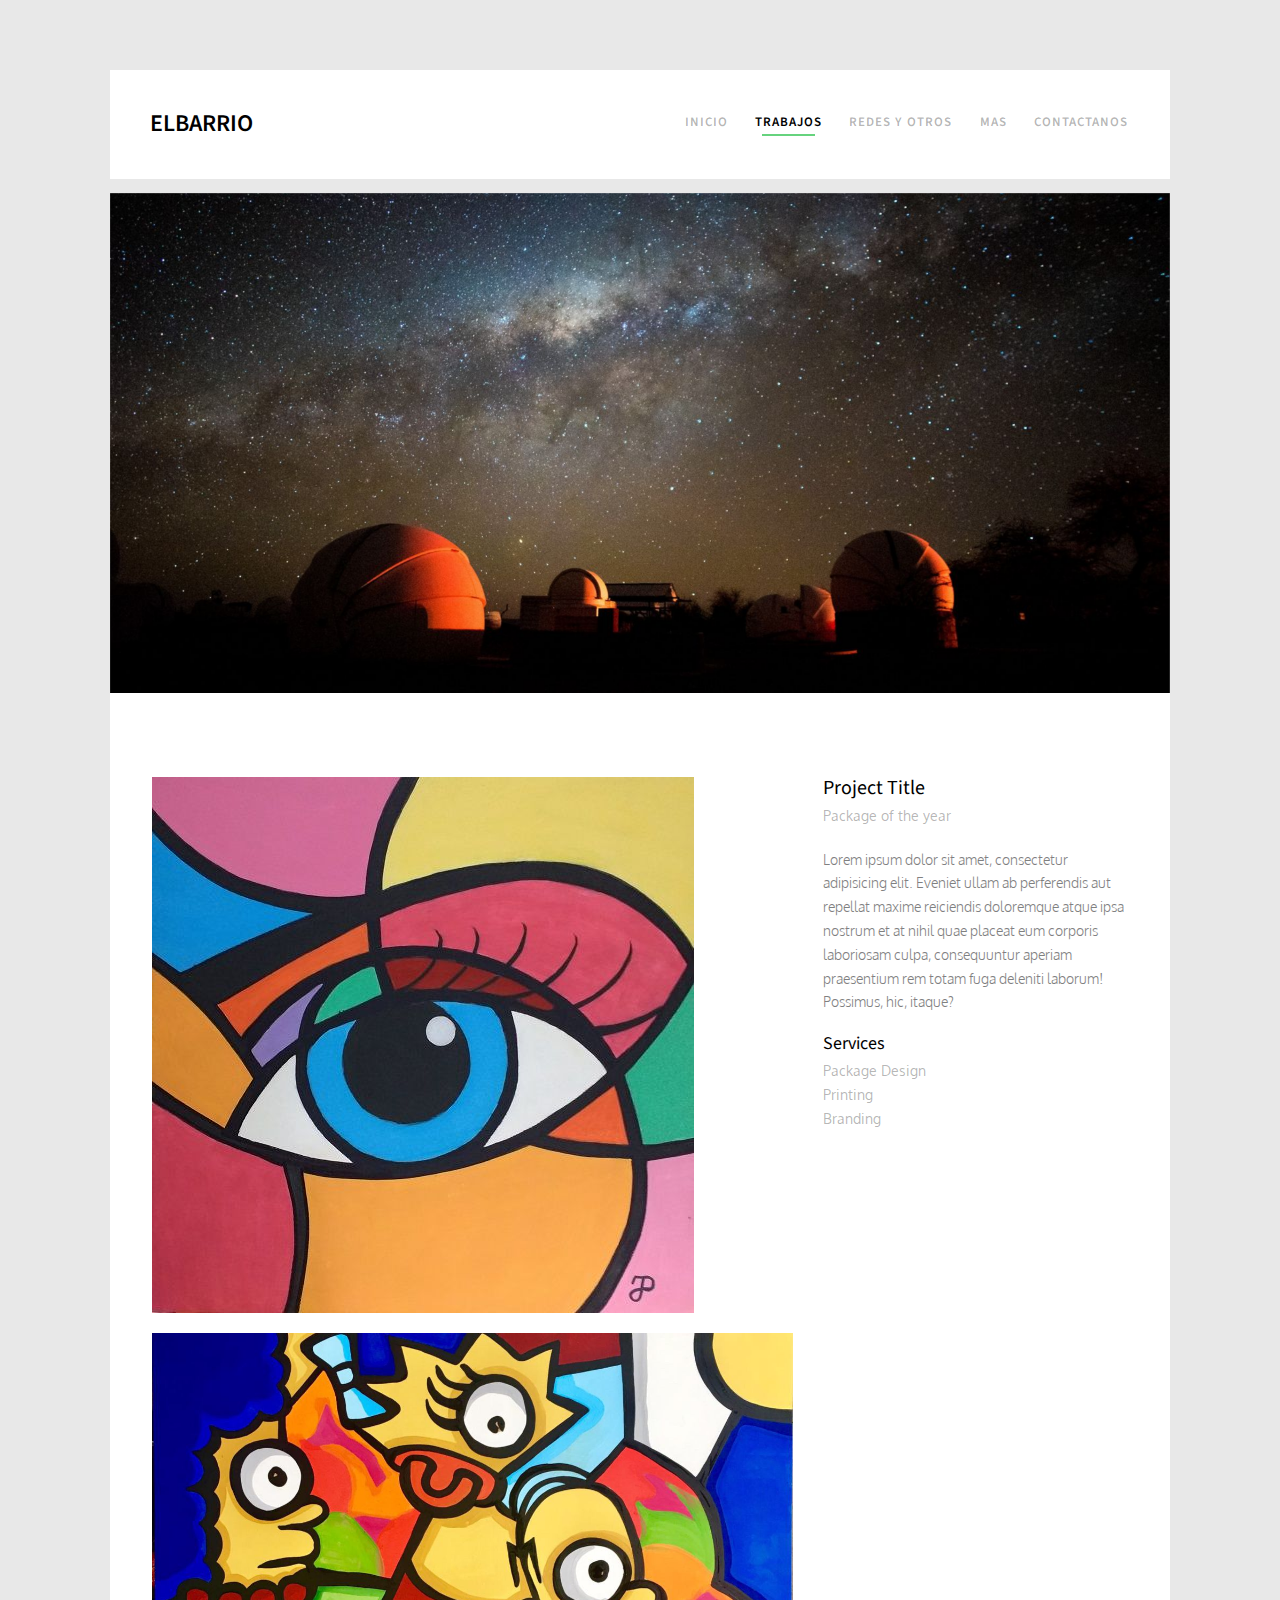
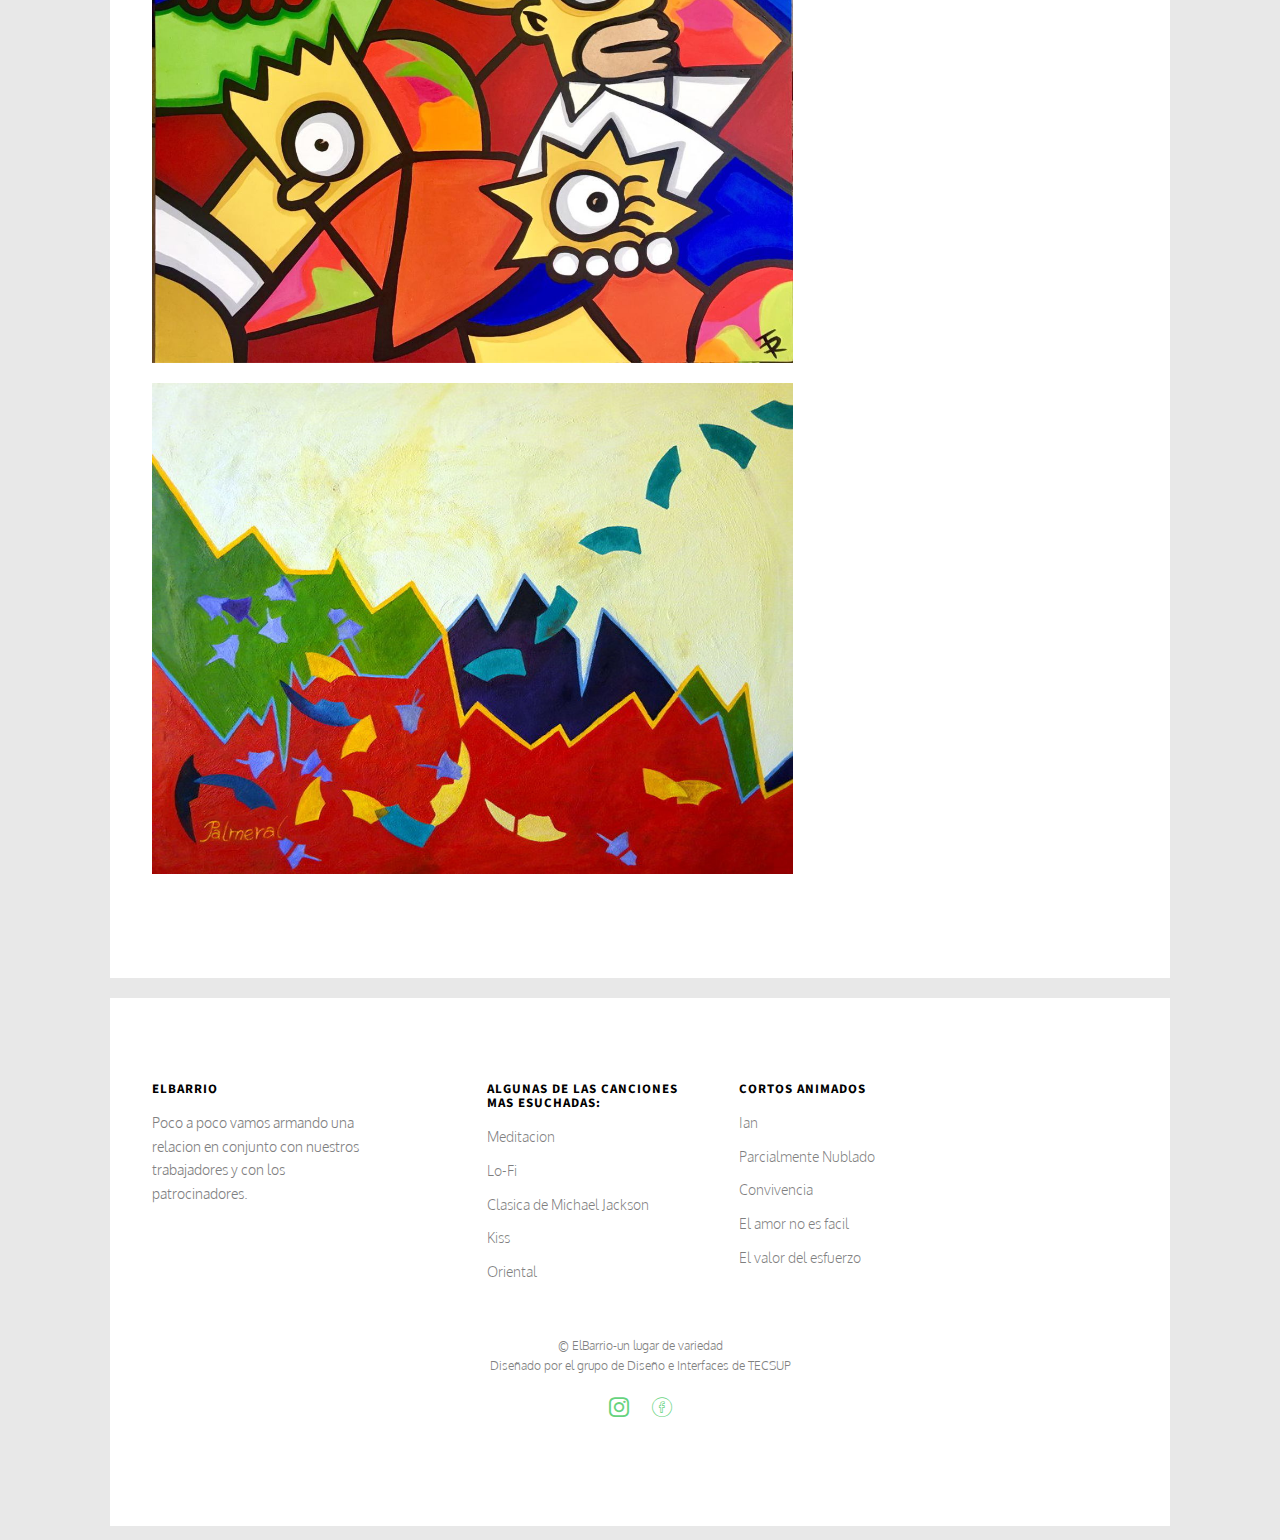
<file: work-single.html>
<!DOCTYPE HTML>
<html>
	<head>
	<meta charset="utf-8">
	<meta http-equiv="X-UA-Compatible" content="IE=edge">
	<title>ElBarrio</title>
	<meta name="viewport" content="width=device-width, initial-scale=1">
	<meta name="description" content="Free HTML5 Website Template by freehtml5.co" />
	<meta name="keywords" content="free website templates, free html5, free template, free bootstrap, free website template, html5, css3, mobile first, responsive" />
	<meta name="author" content="freehtml5.co" />
	<meta property="og:title" content=""/>
	<meta property="og:image" content=""/>
	<meta property="og:url" content=""/>
	<meta property="og:site_name" content=""/>
	<meta property="og:description" content=""/>
	<meta name="twitter:title" content="" />
	<meta name="twitter:image" content="" />
	<meta name="twitter:url" content="" />
	<meta name="twitter:card" content="" />
	<link href="https://fonts.googleapis.com/css?family=Oxygen:300,400" rel="stylesheet">
	<link href="https://fonts.googleapis.com/css?family=Source+Sans+Pro:400,600,700" rel="stylesheet">
	<link rel="stylesheet" href="css/animate.css">
	<link rel="stylesheet" href="css/icomoon.css">
	<link rel="stylesheet" href="css/bootstrap.css">
	<link rel="stylesheet" href="css/magnific-popup.css">
	<link rel="stylesheet" href="css/flexslider.css">
	<link rel="stylesheet" href="css/style.css">
	<script src="js/modernizr-2.6.2.min.js"></script>
	</head>
	<body>
	<div class="fh5co-loader"></div>
	<div id="page">
	<nav class="fh5co-nav" role="navigation">
		<div class="container-wrap">
			<div class="top-menu">
				<div class="row">
					<div class="col-xs-2">
						<div id="fh5co-logo"><a href="index.html">ElBarrio</a></div>
					</div>
					<div class="col-xs-10 text-right menu-1">
						<ul>
							<li><a href="index.html">Inicio</a></li>
							<li class="active"><a href="work.html">Trabajos</a></li>
							<li class="has-dropdown">
								<a href="blog.html">Redes y otros</a>
								<ul class="dropdown">
									<li><a href="https://www.facebook.com/profile.php?id=100095120076755">FACEBOOK</a></li>
									<li><a href="#">INSTAGRAM</a></li>
								</ul>
							</li>
							<li><a href="about.html">Mas</a></li>
							<li><a href="contact.html">Contactanos</a></li>
						</ul>
					</div>
				</div>
				
			</div>
		</div>
	</nav>
	<div class="container-wrap">
		<aside id="fh5co-hero">
			<div class="flexslider">
				<ul class="slides">
			   	<li style="background-image: url(images/img_bg_3.jpg);">
			   		<div class="overlay-gradient"></div>
		   			<div class="row">
			   			<div class="col-md-6 col-md-offset-3 slider-text slider-text-bg">
			   				<div class="slider-text-inner text-center">
			   					<h1>Work</h1>
									<h2>Free html5 templates Available at <a href="http://themewagon.com/" target="_blank">Themewagon</a></h2>
			   				</div>
			   			</div>
			   		</div>
			   	</li>		   	
			  	</ul>
		  	</div>
		</aside>		
		<div id="fh5co-work">
			<div class="row">
				<div class="col-md-8">
					<a href="images/portfolio-1.jpg" class="image-popup img-portfolio-detail">
						<img src="images/portfolio-1.jpg" alt="Free HTML5 Template by FreeHTML5.co" class="img-responsive">
					</a>
					<a href="images/portfolio-2.jpg" class="image-popup img-portfolio-detail">
						<img src="images/portfolio-2.jpg" alt="Free HTML5 Template by FreeHTML5.co" class="img-responsive">
					</a>
					<a href="images/portfolio-3.jpg" class="image-popup img-portfolio-detail">
						<img src="images/portfolio-3.jpg" alt="Free HTML5 Template by FreeHTML5.co" class="img-responsive">
					</a>
				</div>
				<div class="col-md-4 fh5co-project-detail">
					<h2 class="fh5co-project-title">Project Title</h2>
					<span class="fh5co-project-sub">Package of the year</span>
					<p>Lorem ipsum dolor sit amet, consectetur adipisicing elit. Eveniet ullam ab perferendis aut repellat maxime reiciendis doloremque atque ipsa nostrum et at nihil quae placeat eum corporis laboriosam culpa, consequuntur aperiam praesentium rem totam fuga deleniti laborum! Possimus, hic, itaque?</p>

					<div class="fh5co-project-service">
						<h3>Services</h3>
						<ul>
							<li>Package Design</li>
							<li>Printing</li>
							<li>Branding</li>
						</ul>
					</div>
				</div>
			</div>
		</div>
	</div>

	<div class="container-wrap">
		<footer id="fh5co-footer" role="contentinfo">
			<div class="row">
				<div class="col-md-3 fh5co-widget">
					<h4>ElBarrio</h4>
					<p>Poco a poco vamos armando una relacion en conjunto con nuestros trabajadores y con los patrocinadores.</p>
				</div>
				<div class="col-md-3 col-md-push-1">
					<h4>Algunas de las canciones mas esuchadas:</h4>
					<ul class="fh5co-footer-links">
						<li><a href="https://youtu.be/FjHGZj2IjBk">Meditacion</a></li>
						<li><a href="https://youtu.be/TbAjL4qgzC0">Lo-Fi </a></li>
						<li><a href="https://youtu.be/IEGIWRpnpBU">Clasica de Michael Jackson</a></li>
						<li><a href="https://youtu.be/ZhIsAZO5gl0">Kiss</a></li>
						<li><a href="https://youtu.be/ZRtdQ81jPUQ">Oriental</a></li>
					</ul>
				</div>

				<div class="col-md-3 col-md-push-1">
					<h4>Cortos Animados</h4>
					<ul class="fh5co-footer-links">
						<li><a href="https://youtu.be/OHma93eZiBY">Ian</a></li>
						<li><a href="https://youtu.be/rwOuv0SgH2c">Parcialmente Nublado</a></li>
						<li><a href="https://youtu.be/u5651tdwyXo">Convivencia</a></li>
						<li><a href="https://youtu.be/P8NZMCU7Ztw">El amor no es facil</a></li>
						<li><a href="https://youtu.be/vdYtjK_BOM4">El valor del esfuerzo</a></li>
					</ul>
				</div>
			</div>

			<div class="row copyright">
				<div class="col-md-12 text-center">
					<p>
						<small class="block">&copy; ElBarrio-un lugar de variedad</small> 
						<small class="block">Diseñado por el grupo  de Diseño e Interfaces de TECSUP</small>
					</p>
					<p>
						<ul class="fh5co-social-icons">
							<li><a href="https://www.instagram.com/pablocondori7/"><i class="icon-instagram"></i></a></li>
							<li><a href="https://www.facebook.com/profile.php?id=100095120076755"><i class="icon-facebook"></i></a></li>
						</ul>
					</p>
				</div>
			</div>
		</footer>
	</div>
	</div>

	<div class="gototop js-top">
		<a href="#" class="js-gotop"><i class="icon-arrow-up2"></i></a>
	</div>
	<script src="js/jquery.min.js"></script>
	<script src="js/jquery.easing.1.3.js"></script>
	<script src="js/bootstrap.min.js"></script>
	<script src="js/jquery.waypoints.min.js"></script>
	<script src="js/jquery.flexslider-min.js"></script>
	<script src="js/jquery.magnific-popup.min.js"></script>
	<script src="js/magnific-popup-options.js"></script>
	<script src="js/jquery.countTo.js"></script>
	<script src="js/main.js"></script>
	</body>
</html>
</file>
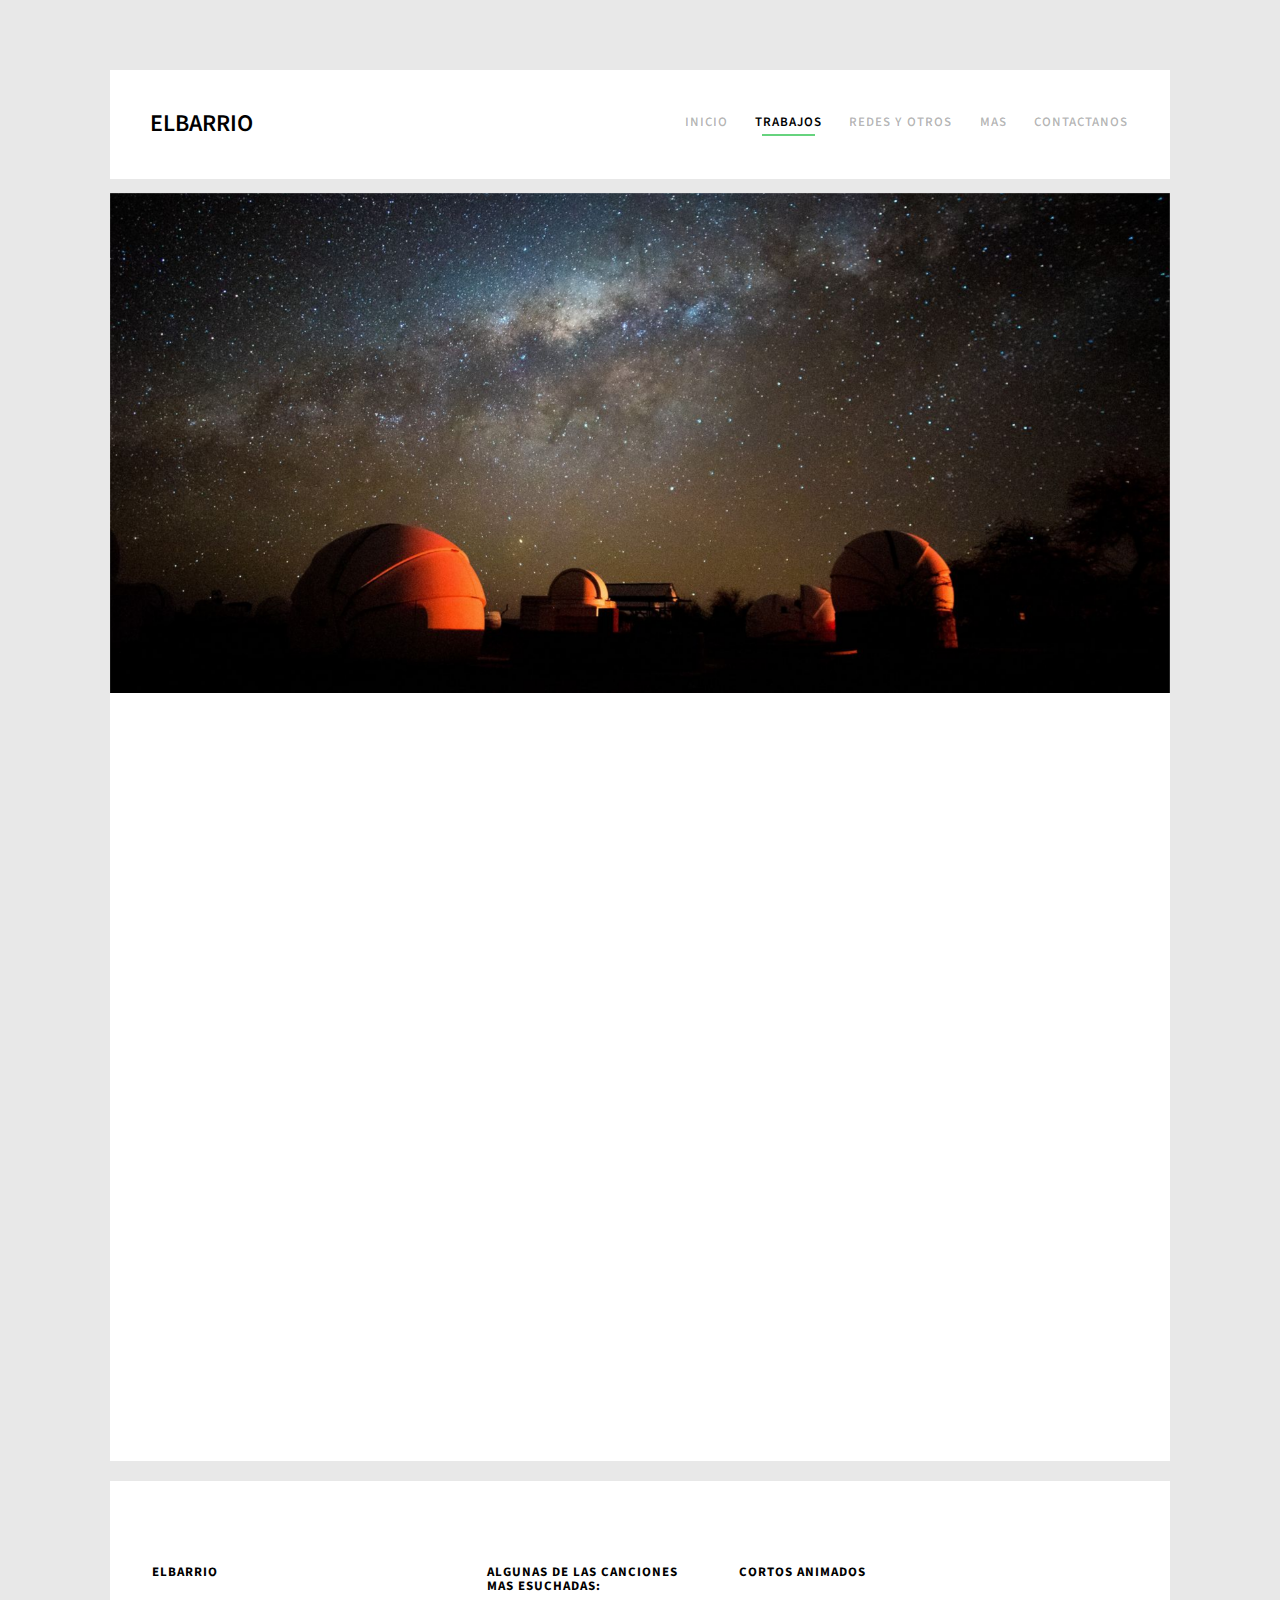
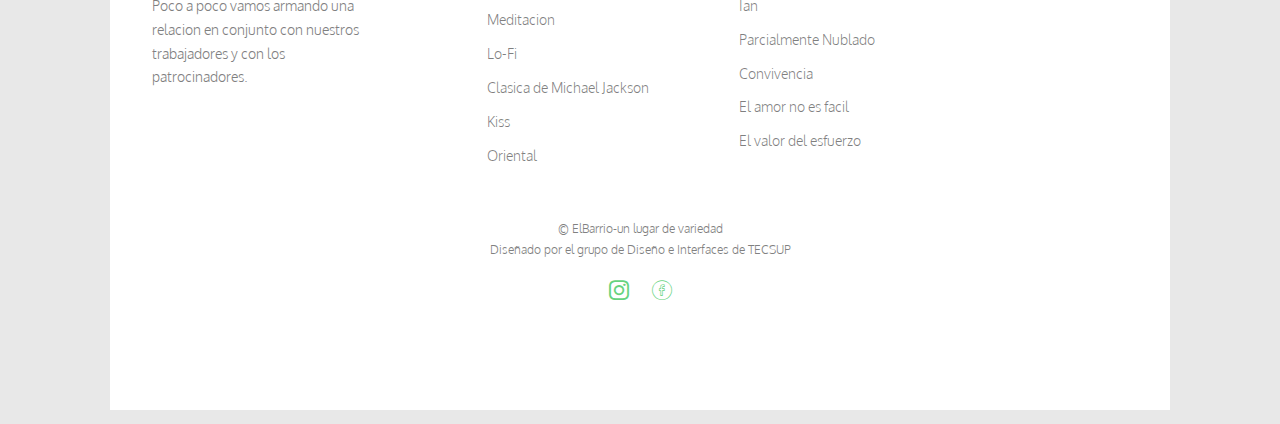
<file: work.html>
<!DOCTYPE HTML>
<html>
	<head>
	<meta charset="utf-8">
	<meta http-equiv="X-UA-Compatible" content="IE=edge">
	<title>ElBarrio</title>
	<meta name="viewport" content="width=device-width, initial-scale=1">
	<meta name="description" content="Free HTML5 Website Template by freehtml5.co" />
	<meta name="keywords" content="free website templates, free html5, free template, free bootstrap, free website template, html5, css3, mobile first, responsive" />
	<meta name="author" content="freehtml5.co" />
	<meta property="og:title" content=""/>
	<meta property="og:image" content=""/>
	<meta property="og:url" content=""/>
	<meta property="og:site_name" content=""/>
	<meta property="og:description" content=""/>
	<meta name="twitter:title" content="" />
	<meta name="twitter:image" content="" />
	<meta name="twitter:url" content="" />
	<meta name="twitter:card" content="" />

	<link href="https://fonts.googleapis.com/css?family=Oxygen:300,400" rel="stylesheet">
	<link href="https://fonts.googleapis.com/css?family=Source+Sans+Pro:400,600,700" rel="stylesheet">
	
	<!-- Animate.css -->
	<link rel="stylesheet" href="css/animate.css">
	<!-- Icomoon Icon Fonts-->
	<link rel="stylesheet" href="css/icomoon.css">
	<!-- Bootstrap  -->
	<link rel="stylesheet" href="css/bootstrap.css">

	<!-- Magnific Popup -->
	<link rel="stylesheet" href="css/magnific-popup.css">

	<!-- Flexslider  -->
	<link rel="stylesheet" href="css/flexslider.css">

	<!-- Theme style  -->
	<link rel="stylesheet" href="css/style.css">

	<!-- Modernizr JS -->
	<script src="js/modernizr-2.6.2.min.js"></script>
	<!-- FOR IE9 below -->
	<!--[if lt IE 9]>
	<script src="js/respond.min.js"></script>
	<![endif]-->

	</head>
	<body>
		
	<div class="fh5co-loader"></div>
	
	<div id="page">
	<nav class="fh5co-nav" role="navigation">
		<div class="container-wrap">
			<div class="top-menu">
				<div class="row">
					<div class="col-xs-2">
						<div id="fh5co-logo"><a href="index.html">ElBarrio</a></div>
					</div>
					<div class="col-xs-10 text-right menu-1">
						<ul>
							<li><a href="index.html">Inicio</a></li>
							<li class="active"><a href="work.html">Trabajos</a></li>
							<li class="has-dropdown">
								<a href="blog.html">Redes y otros</a>
								<ul class="dropdown">
									<li><a href="https://www.facebook.com/profile.php?id=100095120076755">FACEBOOK</a></li>
									<li><a href="#">INSTAGRAM</a></li>
								</ul>
							</li>
							<li><a href="about.html">Mas</a></li>
							<li><a href="contact.html">Contactanos</a></li>
						</ul>
					</div>
				</div>
				
			</div>
		</div>
	</nav>
	<div class="container-wrap">
		<aside id="fh5co-hero">
			<div class="flexslider">
				<ul class="slides">
			   	<li style="background-image: url(images/img_bg_3.jpg);">
			   		<div class="overlay-gradient"></div>
		   			<div class="row">
			   			<div class="col-md-6 col-md-offset-3 slider-text slider-text-bg">
			   				<div class="slider-text-inner text-center">
			   					<h1>PINTURAS CON ARTE ABSTRACTO</h1>
									<h2>Por el momento contamos solo con 1 artista que trabaja con nosotros, si quieres participar contactanos <a href="contact.html"_blank">Contactos</a></h2>
			   				</div>
			   			</div>
			   		</div>
			   	</li>		   	
			  	</ul>
		  	</div>
		</aside>		
		<div id="fh5co-work">
			<div class="row">
				<div class="col-md-4 text-center animate-box">
					<a href="work-single.html" class="work" style="background-image: url(images/portfolio-1.jpg);">
						<div class="desc">
							<h3>Leonardino Dicaprio</h3>
							<span>ElEspia</span>
						</div>
					</a>
				</div>
				<div class="col-md-4 text-center animate-box">
					<a href="work-single.html" class="work" style="background-image: url(images/portfolio-2.jpg);">
						<div class="desc">
							<h3>Leonardino Dicaprio</h3>
							<span>LosSimpsons</span>
						</div>
					</a>
				</div>
				<div class="col-md-4 text-center animate-box">
					<a href="work-single.html" class="work" style="background-image: url(images/portfolio-3.jpg);">
						<div class="desc">
							<h3>Leonardino Dicaprio</h3>
							<span>LaPesca</span>
						</div>
					</a>
				</div>
				<div class="col-md-4 text-center animate-box">
					<a href="work-single.html" class="work" style="background-image: url(images/portfolio-4.jpg);">
						<div class="desc">
							<h3>Leonardino Dicaprio</h3>
							<span>LaDamaDeAzul</span>
						</div>
					</a>
				</div>
				<div class="col-md-4 text-center animate-box">
					<a href="work-single.html" class="work" style="background-image: url(images/portfolio-5.jpg);">
						<div class="desc">
							<h3>Project Name</h3>
							<span>ElPortal</span>
						</div>
					</a>
				</div>
				<div class="col-md-4 text-center animate-box">
					<a href="work-single.html" class="work" style="background-image: url(images/portfolio-6.jpg);">
						<div class="desc">
							<h3>Leonardino Dicaprio</h3>
							<span>Perrintelectual</span>
						</div>
					</a>
				</div>
			</div>
		</div>
	</div>

	<div class="container-wrap">
		<footer id="fh5co-footer" role="contentinfo">
			<div class="row">
				<div class="col-md-3 fh5co-widget">
					<h4>ElBarrio</h4>
					<p>Poco a poco vamos armando una relacion en conjunto con nuestros trabajadores y con los patrocinadores.</p>
				</div>
				<div class="col-md-3 col-md-push-1">
					<h4>Algunas de las canciones mas esuchadas:</h4>
					<ul class="fh5co-footer-links">
						<li><a href="https://youtu.be/FjHGZj2IjBk">Meditacion</a></li>
						<li><a href="https://youtu.be/TbAjL4qgzC0">Lo-Fi </a></li>
						<li><a href="https://youtu.be/IEGIWRpnpBU">Clasica de Michael Jackson</a></li>
						<li><a href="https://youtu.be/ZhIsAZO5gl0">Kiss</a></li>
						<li><a href="https://youtu.be/ZRtdQ81jPUQ">Oriental</a></li>
					</ul>
				</div>

				<div class="col-md-3 col-md-push-1">
					<h4>Cortos Animados</h4>
					<ul class="fh5co-footer-links">
						<li><a href="https://youtu.be/OHma93eZiBY">Ian</a></li>
						<li><a href="https://youtu.be/rwOuv0SgH2c">Parcialmente Nublado</a></li>
						<li><a href="https://youtu.be/u5651tdwyXo">Convivencia</a></li>
						<li><a href="https://youtu.be/P8NZMCU7Ztw">El amor no es facil</a></li>
						<li><a href="https://youtu.be/vdYtjK_BOM4">El valor del esfuerzo</a></li>
					</ul>
				</div>
			</div>

			<div class="row copyright">
				<div class="col-md-12 text-center">
					<p>
						<small class="block">&copy; ElBarrio-un lugar de variedad</small> 
						<small class="block">Diseñado por el grupo  de Diseño e Interfaces de TECSUP</small>
					</p>
					<p>
						<ul class="fh5co-social-icons">
							<li><a href="https://www.instagram.com/pablocondori7/"><i class="icon-instagram"></i></a></li>
							<li><a href="https://www.facebook.com/profile.php?id=100095120076755"><i class="icon-facebook"></i></a></li>
						</ul>
					</p>
				</div>
			</div>
		</footer>
	</div>
	</div>

	<div class="gototop js-top">
		<a href="#" class="js-gotop"><i class="icon-arrow-up2"></i></a>
	</div>
	
	<!-- jQuery -->
	<script src="js/jquery.min.js"></script>
	<!-- jQuery Easing -->
	<script src="js/jquery.easing.1.3.js"></script>
	<!-- Bootstrap -->
	<script src="js/bootstrap.min.js"></script>
	<!-- Waypoints -->
	<script src="js/jquery.waypoints.min.js"></script>
	<!-- Flexslider -->
	<script src="js/jquery.flexslider-min.js"></script>
	<!-- Magnific Popup -->
	<script src="js/jquery.magnific-popup.min.js"></script>
	<script src="js/magnific-popup-options.js"></script>
	<!-- Counters -->
	<script src="js/jquery.countTo.js"></script>
	<!-- Main -->
	<script src="js/main.js"></script>

	</body>
</html>
</file>
<file: css/icomoon.css>
@font-face {
  font-family: 'icomoon';
  src:  url('fonts/icomoon.eot?5j2n32');
  src:  url('fonts/icomoon.eot?5j2n32#iefix') format('embedded-opentype'),
    url('fonts/icomoon.ttf?5j2n32') format('truetype'),
    url('fonts/icomoon.woff?5j2n32') format('woff'),
    url('fonts/icomoon.svg?5j2n32#icomoon') format('svg');
  font-weight: normal;
  font-style: normal;
}

[class^="icon-"], [class*=" icon-"] {
  font-family: 'icomoon' !important;
  speak: none;
  font-style: normal;
  font-weight: normal;
  font-variant: normal;
  text-transform: none;
  line-height: 1;
  -webkit-font-smoothing: antialiased;
  -moz-osx-font-smoothing: grayscale;
}

.icon-eye2:before {
  content: "\e064";
}
.icon-paper-clip:before {
  content: "\e065";
}
.icon-mail5:before {
  content: "\e066";
}
.icon-toggle:before {
  content: "\e067";
}
.icon-layout:before {
  content: "\e068";
}
.icon-link2:before {
  content: "\e069";
}
.icon-bell2:before {
  content: "\e06a";
}
.icon-lock3:before {
  content: "\e06b";
}
.icon-unlock:before {
  content: "\e06c";
}
.icon-ribbon2:before {
  content: "\e06d";
}
.icon-image2:before {
  content: "\e06e";
}
.icon-signal:before {
  content: "\e06f";
}
.icon-target3:before {
  content: "\e070";
}
.icon-clipboard3:before {
  content: "\e071";
}
.icon-clock3:before {
  content: "\e072";
}
.icon-watch:before {
  content: "\e073";
}
.icon-air-play:before {
  content: "\e074";
}
.icon-camera3:before {
  content: "\e075";
}
.icon-video2:before {
  content: "\e076";
}
.icon-disc:before {
  content: "\e077";
}
.icon-printer3:before {
  content: "\e078";
}
.icon-monitor:before {
  content: "\e079";
}
.icon-server:before {
  content: "\e07a";
}
.icon-cog2:before {
  content: "\e07b";
}
.icon-heart3:before {
  content: "\e07c";
}
.icon-paragraph:before {
  content: "\e07d";
}
.icon-align-justify:before {
  content: "\e07e";
}
.icon-align-left:before {
  content: "\e07f";
}
.icon-align-center:before {
  content: "\e080";
}
.icon-align-right:before {
  content: "\e081";
}
.icon-book2:before {
  content: "\e082";
}
.icon-layers2:before {
  content: "\e083";
}
.icon-stack2:before {
  content: "\e084";
}
.icon-stack-2:before {
  content: "\e085";
}
.icon-paper:before {
  content: "\e086";
}
.icon-paper-stack:before {
  content: "\e087";
}
.icon-search3:before {
  content: "\e088";
}
.icon-zoom-in2:before {
  content: "\e089";
}
.icon-zoom-out2:before {
  content: "\e08a";
}
.icon-reply2:before {
  content: "\e08b";
}
.icon-circle-plus:before {
  content: "\e08c";
}
.icon-circle-minus:before {
  content: "\e08d";
}
.icon-circle-check:before {
  content: "\e08e";
}
.icon-circle-cross:before {
  content: "\e08f";
}
.icon-square-plus:before {
  content: "\e090";
}
.icon-square-minus:before {
  content: "\e091";
}
.icon-square-check:before {
  content: "\e092";
}
.icon-square-cross:before {
  content: "\e093";
}
.icon-microphone:before {
  content: "\e094";
}
.icon-record:before {
  content: "\e095";
}
.icon-skip-back:before {
  content: "\e096";
}
.icon-rewind:before {
  content: "\e097";
}
.icon-play4:before {
  content: "\e098";
}
.icon-pause3:before {
  content: "\e099";
}
.icon-stop3:before {
  content: "\e09a";
}
.icon-fast-forward:before {
  content: "\e09b";
}
.icon-skip-forward:before {
  content: "\e09c";
}
.icon-shuffle2:before {
  content: "\e09d";
}
.icon-repeat:before {
  content: "\e09e";
}
.icon-folder2:before {
  content: "\e09f";
}
.icon-umbrella:before {
  content: "\e0a0";
}
.icon-moon:before {
  content: "\e0a1";
}
.icon-thermometer:before {
  content: "\e0a2";
}
.icon-drop:before {
  content: "\e0a3";
}
.icon-sun2:before {
  content: "\e0a4";
}
.icon-cloud3:before {
  content: "\e0a5";
}
.icon-cloud-upload2:before {
  content: "\e0a6";
}
.icon-cloud-download2:before {
  content: "\e0a7";
}
.icon-upload4:before {
  content: "\e0a8";
}
.icon-download4:before {
  content: "\e0a9";
}
.icon-location3:before {
  content: "\e0aa";
}
.icon-location-2:before {
  content: "\e0ab";
}
.icon-map3:before {
  content: "\e0ac";
}
.icon-battery:before {
  content: "\e0ad";
}
.icon-head:before {
  content: "\e0ae";
}
.icon-briefcase3:before {
  content: "\e0af";
}
.icon-speech-bubble:before {
  content: "\e0b0";
}
.icon-anchor2:before {
  content: "\e0b1";
}
.icon-globe2:before {
  content: "\e0b2";
}
.icon-box:before {
  content: "\e0b3";
}
.icon-reload:before {
  content: "\e0b4";
}
.icon-share3:before {
  content: "\e0b5";
}
.icon-marquee:before {
  content: "\e0b6";
}
.icon-marquee-plus:before {
  content: "\e0b7";
}
.icon-marquee-minus:before {
  content: "\e0b8";
}
.icon-tag:before {
  content: "\e0b9";
}
.icon-power2:before {
  content: "\e0ba";
}
.icon-command2:before {
  content: "\e0bb";
}
.icon-alt:before {
  content: "\e0bc";
}
.icon-esc:before {
  content: "\e0bd";
}
.icon-bar-graph:before {
  content: "\e0be";
}
.icon-bar-graph-2:before {
  content: "\e0bf";
}
.icon-pie-graph:before {
  content: "\e0c0";
}
.icon-star:before {
  content: "\e0c1";
}
.icon-arrow-left3:before {
  content: "\e0c2";
}
.icon-arrow-right3:before {
  content: "\e0c3";
}
.icon-arrow-up3:before {
  content: "\e0c4";
}
.icon-arrow-down3:before {
  content: "\e0c5";
}
.icon-volume:before {
  content: "\e0c6";
}
.icon-mute:before {
  content: "\e0c7";
}
.icon-content-right:before {
  content: "\e100";
}
.icon-content-left:before {
  content: "\e101";
}
.icon-grid2:before {
  content: "\e102";
}
.icon-grid-2:before {
  content: "\e103";
}
.icon-columns:before {
  content: "\e104";
}
.icon-loader:before {
  content: "\e105";
}
.icon-bag:before {
  content: "\e106";
}
.icon-ban:before {
  content: "\e107";
}
.icon-flag3:before {
  content: "\e108";
}
.icon-trash:before {
  content: "\e109";
}
.icon-expand2:before {
  content: "\e110";
}
.icon-contract:before {
  content: "\e111";
}
.icon-maximize:before {
  content: "\e112";
}
.icon-minimize:before {
  content: "\e113";
}
.icon-plus2:before {
  content: "\e114";
}
.icon-minus2:before {
  content: "\e115";
}
.icon-check:before {
  content: "\e116";
}
.icon-cross2:before {
  content: "\e117";
}
.icon-move:before {
  content: "\e118";
}
.icon-delete:before {
  content: "\e119";
}
.icon-menu5:before {
  content: "\e120";
}
.icon-archive:before {
  content: "\e121";
}
.icon-inbox:before {
  content: "\e122";
}
.icon-outbox:before {
  content: "\e123";
}
.icon-file:before {
  content: "\e124";
}
.icon-file-add:before {
  content: "\e125";
}
.icon-file-subtract:before {
  content: "\e126";
}
.icon-help:before {
  content: "\e127";
}
.icon-open:before {
  content: "\e128";
}
.icon-ellipsis:before {
  content: "\e129";
}
.icon-heart4:before {
  content: "\e900";
}
.icon-cloud4:before {
  content: "\e901";
}
.icon-star2:before {
  content: "\e902";
}
.icon-tv2:before {
  content: "\e903";
}
.icon-sound:before {
  content: "\e904";
}
.icon-video3:before {
  content: "\e905";
}
.icon-trash2:before {
  content: "\e906";
}
.icon-user2:before {
  content: "\e907";
}
.icon-key3:before {
  content: "\e908";
}
.icon-search4:before {
  content: "\e909";
}
.icon-settings:before {
  content: "\e90a";
}
.icon-camera4:before {
  content: "\e90b";
}
.icon-tag2:before {
  content: "\e90c";
}
.icon-lock4:before {
  content: "\e90d";
}
.icon-bulb:before {
  content: "\e90e";
}
.icon-pen2:before {
  content: "\e90f";
}
.icon-diamond:before {
  content: "\e910";
}
.icon-display2:before {
  content: "\e911";
}
.icon-location4:before {
  content: "\e912";
}
.icon-eye3:before {
  content: "\e913";
}
.icon-bubble3:before {
  content: "\e914";
}
.icon-stack3:before {
  content: "\e915";
}
.icon-cup:before {
  content: "\e916";
}
.icon-phone3:before {
  content: "\e917";
}
.icon-news:before {
  content: "\e918";
}
.icon-mail6:before {
  content: "\e919";
}
.icon-like:before {
  content: "\e91a";
}
.icon-photo:before {
  content: "\e91b";
}
.icon-note:before {
  content: "\e91c";
}
.icon-clock4:before {
  content: "\e91d";
}
.icon-paperplane:before {
  content: "\e91e";
}
.icon-params:before {
  content: "\e91f";
}
.icon-banknote:before {
  content: "\e920";
}
.icon-data:before {
  content: "\e921";
}
.icon-music2:before {
  content: "\e922";
}
.icon-megaphone2:before {
  content: "\e923";
}
.icon-study:before {
  content: "\e924";
}
.icon-lab2:before {
  content: "\e925";
}
.icon-food:before {
  content: "\e926";
}
.icon-t-shirt:before {
  content: "\e927";
}
.icon-fire2:before {
  content: "\e928";
}
.icon-clip:before {
  content: "\e929";
}
.icon-shop:before {
  content: "\e92a";
}
.icon-calendar3:before {
  content: "\e92b";
}
.icon-wallet2:before {
  content: "\e92c";
}
.icon-vynil:before {
  content: "\e92d";
}
.icon-truck2:before {
  content: "\e92e";
}
.icon-world:before {
  content: "\e92f";
}
.icon-mobile:before {
  content: "\e000";
}
.icon-laptop:before {
  content: "\e001";
}
.icon-desktop:before {
  content: "\e002";
}
.icon-tablet:before {
  content: "\e003";
}
.icon-phone:before {
  content: "\e004";
}
.icon-document:before {
  content: "\e005";
}
.icon-documents:before {
  content: "\e006";
}
.icon-search:before {
  content: "\e007";
}
.icon-clipboard:before {
  content: "\e008";
}
.icon-newspaper:before {
  content: "\e009";
}
.icon-notebook:before {
  content: "\e00a";
}
.icon-book-open:before {
  content: "\e00b";
}
.icon-browser:before {
  content: "\e00c";
}
.icon-calendar:before {
  content: "\e00d";
}
.icon-presentation:before {
  content: "\e00e";
}
.icon-picture:before {
  content: "\e00f";
}
.icon-pictures:before {
  content: "\e010";
}
.icon-video:before {
  content: "\e011";
}
.icon-camera:before {
  content: "\e012";
}
.icon-printer:before {
  content: "\e013";
}
.icon-toolbox:before {
  content: "\e014";
}
.icon-briefcase:before {
  content: "\e015";
}
.icon-wallet:before {
  content: "\e016";
}
.icon-gift:before {
  content: "\e017";
}
.icon-bargraph:before {
  content: "\e018";
}
.icon-grid:before {
  content: "\e019";
}
.icon-expand:before {
  content: "\e01a";
}
.icon-focus:before {
  content: "\e01b";
}
.icon-edit:before {
  content: "\e01c";
}
.icon-adjustments:before {
  content: "\e01d";
}
.icon-ribbon:before {
  content: "\e01e";
}
.icon-hourglass:before {
  content: "\e01f";
}
.icon-lock:before {
  content: "\e020";
}
.icon-megaphone:before {
  content: "\e021";
}
.icon-shield:before {
  content: "\e022";
}
.icon-trophy:before {
  content: "\e023";
}
.icon-flag:before {
  content: "\e024";
}
.icon-map:before {
  content: "\e025";
}
.icon-puzzle:before {
  content: "\e026";
}
.icon-basket:before {
  content: "\e027";
}
.icon-envelope:before {
  content: "\e028";
}
.icon-streetsign:before {
  content: "\e029";
}
.icon-telescope:before {
  content: "\e02a";
}
.icon-gears:before {
  content: "\e02b";
}
.icon-key:before {
  content: "\e02c";
}
.icon-paperclip:before {
  content: "\e02d";
}
.icon-attachment:before {
  content: "\e02e";
}
.icon-pricetags:before {
  content: "\e02f";
}
.icon-lightbulb:before {
  content: "\e030";
}
.icon-layers:before {
  content: "\e031";
}
.icon-pencil:before {
  content: "\e032";
}
.icon-tools:before {
  content: "\e033";
}
.icon-tools-2:before {
  content: "\e034";
}
.icon-scissors:before {
  content: "\e035";
}
.icon-paintbrush:before {
  content: "\e036";
}
.icon-magnifying-glass:before {
  content: "\e037";
}
.icon-circle-compass:before {
  content: "\e038";
}
.icon-linegraph:before {
  content: "\e039";
}
.icon-mic:before {
  content: "\e03a";
}
.icon-strategy:before {
  content: "\e03b";
}
.icon-beaker:before {
  content: "\e03c";
}
.icon-caution:before {
  content: "\e03d";
}
.icon-recycle:before {
  content: "\e03e";
}
.icon-anchor:before {
  content: "\e03f";
}
.icon-profile-male:before {
  content: "\e040";
}
.icon-profile-female:before {
  content: "\e041";
}
.icon-bike:before {
  content: "\e042";
}
.icon-wine:before {
  content: "\e043";
}
.icon-hotairballoon:before {
  content: "\e044";
}
.icon-globe:before {
  content: "\e045";
}
.icon-genius:before {
  content: "\e046";
}
.icon-map-pin:before {
  content: "\e047";
}
.icon-dial:before {
  content: "\e048";
}
.icon-chat:before {
  content: "\e049";
}
.icon-heart:before {
  content: "\e04a";
}
.icon-cloud:before {
  content: "\e04b";
}
.icon-upload:before {
  content: "\e04c";
}
.icon-download:before {
  content: "\e04d";
}
.icon-target:before {
  content: "\e04e";
}
.icon-hazardous:before {
  content: "\e04f";
}
.icon-piechart:before {
  content: "\e050";
}
.icon-speedometer:before {
  content: "\e051";
}
.icon-global:before {
  content: "\e052";
}
.icon-compass:before {
  content: "\e053";
}
.icon-lifesaver:before {
  content: "\e054";
}
.icon-clock:before {
  content: "\e055";
}
.icon-aperture:before {
  content: "\e056";
}
.icon-quote:before {
  content: "\e057";
}
.icon-scope:before {
  content: "\e058";
}
.icon-alarmclock:before {
  content: "\e059";
}
.icon-refresh:before {
  content: "\e05a";
}
.icon-happy:before {
  content: "\e05b";
}
.icon-sad:before {
  content: "\e05c";
}
.icon-facebook:before {
  content: "\e05d";
}
.icon-twitter:before {
  content: "\e05e";
}
.icon-googleplus:before {
  content: "\e05f";
}
.icon-rss:before {
  content: "\e060";
}
.icon-tumblr:before {
  content: "\e061";
}
.icon-linkedin:before {
  content: "\e062";
}
.icon-dribbble:before {
  content: "\e063";
}
.icon-home:before {
  content: "\e930";
}
.icon-home2:before {
  content: "\e931";
}
.icon-home3:before {
  content: "\e932";
}
.icon-office:before {
  content: "\e933";
}
.icon-newspaper2:before {
  content: "\e934";
}
.icon-pencil2:before {
  content: "\e935";
}
.icon-pencil22:before {
  content: "\e936";
}
.icon-quill:before {
  content: "\e937";
}
.icon-pen:before {
  content: "\e938";
}
.icon-blog:before {
  content: "\e939";
}
.icon-eyedropper:before {
  content: "\e93a";
}
.icon-droplet:before {
  content: "\e93b";
}
.icon-paint-format:before {
  content: "\e93c";
}
.icon-image:before {
  content: "\e93d";
}
.icon-images:before {
  content: "\e93e";
}
.icon-camera2:before {
  content: "\e93f";
}
.icon-headphones:before {
  content: "\e940";
}
.icon-music:before {
  content: "\e941";
}
.icon-play:before {
  content: "\e942";
}
.icon-film:before {
  content: "\e943";
}
.icon-video-camera:before {
  content: "\e944";
}
.icon-dice:before {
  content: "\e945";
}
.icon-pacman:before {
  content: "\e946";
}
.icon-spades:before {
  content: "\e947";
}
.icon-clubs:before {
  content: "\e948";
}
.icon-diamonds:before {
  content: "\e949";
}
.icon-bullhorn:before {
  content: "\e94a";
}
.icon-connection:before {
  content: "\e94b";
}
.icon-podcast:before {
  content: "\e94c";
}
.icon-feed:before {
  content: "\e94d";
}
.icon-mic2:before {
  content: "\e94e";
}
.icon-book:before {
  content: "\e94f";
}
.icon-books:before {
  content: "\e950";
}
.icon-library:before {
  content: "\e951";
}
.icon-file-text:before {
  content: "\e952";
}
.icon-profile:before {
  content: "\e953";
}
.icon-file-empty:before {
  content: "\e954";
}
.icon-files-empty:before {
  content: "\e955";
}
.icon-file-text2:before {
  content: "\e956";
}
.icon-file-picture:before {
  content: "\e957";
}
.icon-file-music:before {
  content: "\e958";
}
.icon-file-play:before {
  content: "\e959";
}
.icon-file-video:before {
  content: "\e95a";
}
.icon-file-zip:before {
  content: "\e95b";
}
.icon-copy:before {
  content: "\e95c";
}
.icon-paste:before {
  content: "\e95d";
}
.icon-stack:before {
  content: "\e95e";
}
.icon-folder:before {
  content: "\e95f";
}
.icon-folder-open:before {
  content: "\e960";
}
.icon-folder-plus:before {
  content: "\e961";
}
.icon-folder-minus:before {
  content: "\e962";
}
.icon-folder-download:before {
  content: "\e963";
}
.icon-folder-upload:before {
  content: "\e964";
}
.icon-price-tag:before {
  content: "\e965";
}
.icon-price-tags:before {
  content: "\e966";
}
.icon-barcode:before {
  content: "\e967";
}
.icon-qrcode:before {
  content: "\e968";
}
.icon-ticket:before {
  content: "\e969";
}
.icon-cart:before {
  content: "\e96a";
}
.icon-coin-dollar:before {
  content: "\e96b";
}
.icon-coin-euro:before {
  content: "\e96c";
}
.icon-coin-pound:before {
  content: "\e96d";
}
.icon-coin-yen:before {
  content: "\e96e";
}
.icon-credit-card:before {
  content: "\e96f";
}
.icon-calculator:before {
  content: "\e970";
}
.icon-lifebuoy:before {
  content: "\e971";
}
.icon-phone2:before {
  content: "\e972";
}
.icon-phone-hang-up:before {
  content: "\e973";
}
.icon-address-book:before {
  content: "\e974";
}
.icon-envelop:before {
  content: "\e975";
}
.icon-pushpin:before {
  content: "\e976";
}
.icon-location:before {
  content: "\e977";
}
.icon-location2:before {
  content: "\e978";
}
.icon-compass2:before {
  content: "\e979";
}
.icon-compass22:before {
  content: "\e97a";
}
.icon-map2:before {
  content: "\e97b";
}
.icon-map22:before {
  content: "\e97c";
}
.icon-history:before {
  content: "\e97d";
}
.icon-clock2:before {
  content: "\e97e";
}
.icon-clock22:before {
  content: "\e97f";
}
.icon-alarm:before {
  content: "\e980";
}
.icon-bell:before {
  content: "\e981";
}
.icon-stopwatch:before {
  content: "\e982";
}
.icon-calendar2:before {
  content: "\e983";
}
.icon-printer2:before {
  content: "\e984";
}
.icon-keyboard:before {
  content: "\e985";
}
.icon-display:before {
  content: "\e986";
}
.icon-laptop2:before {
  content: "\e987";
}
.icon-mobile2:before {
  content: "\e988";
}
.icon-mobile22:before {
  content: "\e989";
}
.icon-tablet2:before {
  content: "\e98a";
}
.icon-tv:before {
  content: "\e98b";
}
.icon-drawer:before {
  content: "\e98c";
}
.icon-drawer2:before {
  content: "\e98d";
}
.icon-box-add:before {
  content: "\e98e";
}
.icon-box-remove:before {
  content: "\e98f";
}
.icon-download3:before {
  content: "\e990";
}
.icon-upload2:before {
  content: "\e991";
}
.icon-floppy-disk:before {
  content: "\e992";
}
.icon-drive:before {
  content: "\e993";
}
.icon-database:before {
  content: "\e994";
}
.icon-undo:before {
  content: "\e995";
}
.icon-redo:before {
  content: "\e996";
}
.icon-undo2:before {
  content: "\e997";
}
.icon-redo2:before {
  content: "\e998";
}
.icon-forward:before {
  content: "\e999";
}
.icon-reply:before {
  content: "\e99a";
}
.icon-bubble:before {
  content: "\e99b";
}
.icon-bubbles:before {
  content: "\e99c";
}
.icon-bubbles2:before {
  content: "\e99d";
}
.icon-bubble2:before {
  content: "\e99e";
}
.icon-bubbles3:before {
  content: "\e99f";
}
.icon-bubbles4:before {
  content: "\e9a0";
}
.icon-user:before {
  content: "\e9a1";
}
.icon-users:before {
  content: "\e9a2";
}
.icon-user-plus:before {
  content: "\e9a3";
}
.icon-user-minus:before {
  content: "\e9a4";
}
.icon-user-check:before {
  content: "\e9a5";
}
.icon-user-tie:before {
  content: "\e9a6";
}
.icon-quotes-left:before {
  content: "\e9a7";
}
.icon-quotes-right:before {
  content: "\e9a8";
}
.icon-hour-glass:before {
  content: "\e9a9";
}
.icon-spinner:before {
  content: "\e9aa";
}
.icon-spinner2:before {
  content: "\e9ab";
}
.icon-spinner3:before {
  content: "\e9ac";
}
.icon-spinner4:before {
  content: "\e9ad";
}
.icon-spinner5:before {
  content: "\e9ae";
}
.icon-spinner6:before {
  content: "\e9af";
}
.icon-spinner7:before {
  content: "\e9b0";
}
.icon-spinner8:before {
  content: "\e9b1";
}
.icon-spinner9:before {
  content: "\e9b2";
}
.icon-spinner10:before {
  content: "\e9b3";
}
.icon-spinner11:before {
  content: "\e9b4";
}
.icon-binoculars:before {
  content: "\e9b5";
}
.icon-search2:before {
  content: "\e9b6";
}
.icon-zoom-in:before {
  content: "\e9b7";
}
.icon-zoom-out:before {
  content: "\e9b8";
}
.icon-enlarge:before {
  content: "\e9b9";
}
.icon-shrink:before {
  content: "\e9ba";
}
.icon-enlarge2:before {
  content: "\e9bb";
}
.icon-shrink2:before {
  content: "\e9bc";
}
.icon-key2:before {
  content: "\e9bd";
}
.icon-key22:before {
  content: "\e9be";
}
.icon-lock2:before {
  content: "\e9bf";
}
.icon-unlocked:before {
  content: "\e9c0";
}
.icon-wrench:before {
  content: "\e9c1";
}
.icon-equalizer:before {
  content: "\e9c2";
}
.icon-equalizer2:before {
  content: "\e9c3";
}
.icon-cog:before {
  content: "\e9c4";
}
.icon-cogs:before {
  content: "\e9c5";
}
.icon-hammer:before {
  content: "\e9c6";
}
.icon-magic-wand:before {
  content: "\e9c7";
}
.icon-aid-kit:before {
  content: "\e9c8";
}
.icon-bug:before {
  content: "\e9c9";
}
.icon-pie-chart:before {
  content: "\e9ca";
}
.icon-stats-dots:before {
  content: "\e9cb";
}
.icon-stats-bars:before {
  content: "\e9cc";
}
.icon-stats-bars2:before {
  content: "\e9cd";
}
.icon-trophy2:before {
  content: "\e9ce";
}
.icon-gift2:before {
  content: "\e9cf";
}
.icon-glass:before {
  content: "\e9d0";
}
.icon-glass2:before {
  content: "\e9d1";
}
.icon-mug:before {
  content: "\e9d2";
}
.icon-spoon-knife:before {
  content: "\e9d3";
}
.icon-leaf:before {
  content: "\e9d4";
}
.icon-rocket:before {
  content: "\e9d5";
}
.icon-meter:before {
  content: "\e9d6";
}
.icon-meter2:before {
  content: "\e9d7";
}
.icon-hammer2:before {
  content: "\e9d8";
}
.icon-fire:before {
  content: "\e9d9";
}
.icon-lab:before {
  content: "\e9da";
}
.icon-magnet:before {
  content: "\e9db";
}
.icon-bin:before {
  content: "\e9dc";
}
.icon-bin2:before {
  content: "\e9dd";
}
.icon-briefcase2:before {
  content: "\e9de";
}
.icon-airplane:before {
  content: "\e9df";
}
.icon-truck:before {
  content: "\e9e0";
}
.icon-road:before {
  content: "\e9e1";
}
.icon-accessibility:before {
  content: "\e9e2";
}
.icon-target2:before {
  content: "\e9e3";
}
.icon-shield2:before {
  content: "\e9e4";
}
.icon-power:before {
  content: "\e9e5";
}
.icon-switch:before {
  content: "\e9e6";
}
.icon-power-cord:before {
  content: "\e9e7";
}
.icon-clipboard2:before {
  content: "\e9e8";
}
.icon-list-numbered:before {
  content: "\e9e9";
}
.icon-list:before {
  content: "\e9ea";
}
.icon-list2:before {
  content: "\e9eb";
}
.icon-tree:before {
  content: "\e9ec";
}
.icon-menu:before {
  content: "\e9ed";
}
.icon-menu2:before {
  content: "\e9ee";
}
.icon-menu3:before {
  content: "\e9ef";
}
.icon-menu4:before {
  content: "\e9f0";
}
.icon-cloud2:before {
  content: "\e9f1";
}
.icon-cloud-download:before {
  content: "\e9f2";
}
.icon-cloud-upload:before {
  content: "\e9f3";
}
.icon-cloud-check:before {
  content: "\e9f4";
}
.icon-download2:before {
  content: "\e9f5";
}
.icon-upload22:before {
  content: "\e9f6";
}
.icon-download32:before {
  content: "\e9f7";
}
.icon-upload3:before {
  content: "\e9f8";
}
.icon-sphere:before {
  content: "\e9f9";
}
.icon-earth:before {
  content: "\e9fa";
}
.icon-link:before {
  content: "\e9fb";
}
.icon-flag2:before {
  content: "\e9fc";
}
.icon-attachment2:before {
  content: "\e9fd";
}
.icon-eye:before {
  content: "\e9fe";
}
.icon-eye-plus:before {
  content: "\e9ff";
}
.icon-eye-minus:before {
  content: "\ea00";
}
.icon-eye-blocked:before {
  content: "\ea01";
}
.icon-bookmark:before {
  content: "\ea02";
}
.icon-bookmarks:before {
  content: "\ea03";
}
.icon-sun:before {
  content: "\ea04";
}
.icon-contrast:before {
  content: "\ea05";
}
.icon-brightness-contrast:before {
  content: "\ea06";
}
.icon-star-empty:before {
  content: "\ea07";
}
.icon-star-half:before {
  content: "\ea08";
}
.icon-star-full:before {
  content: "\ea09";
}
.icon-heart2:before {
  content: "\ea0a";
}
.icon-heart-broken:before {
  content: "\ea0b";
}
.icon-man:before {
  content: "\ea0c";
}
.icon-woman:before {
  content: "\ea0d";
}
.icon-man-woman:before {
  content: "\ea0e";
}
.icon-happy3:before {
  content: "\ea0f";
}
.icon-happy2:before {
  content: "\ea10";
}
.icon-smile:before {
  content: "\ea11";
}
.icon-smile2:before {
  content: "\ea12";
}
.icon-tongue:before {
  content: "\ea13";
}
.icon-tongue2:before {
  content: "\ea14";
}
.icon-sad2:before {
  content: "\ea15";
}
.icon-sad22:before {
  content: "\ea16";
}
.icon-wink:before {
  content: "\ea17";
}
.icon-wink2:before {
  content: "\ea18";
}
.icon-grin:before {
  content: "\ea19";
}
.icon-grin2:before {
  content: "\ea1a";
}
.icon-cool:before {
  content: "\ea1b";
}
.icon-cool2:before {
  content: "\ea1c";
}
.icon-angry:before {
  content: "\ea1d";
}
.icon-angry2:before {
  content: "\ea1e";
}
.icon-evil:before {
  content: "\ea1f";
}
.icon-evil2:before {
  content: "\ea20";
}
.icon-shocked:before {
  content: "\ea21";
}
.icon-shocked2:before {
  content: "\ea22";
}
.icon-baffled:before {
  content: "\ea23";
}
.icon-baffled2:before {
  content: "\ea24";
}
.icon-confused:before {
  content: "\ea25";
}
.icon-confused2:before {
  content: "\ea26";
}
.icon-neutral:before {
  content: "\ea27";
}
.icon-neutral2:before {
  content: "\ea28";
}
.icon-hipster:before {
  content: "\ea29";
}
.icon-hipster2:before {
  content: "\ea2a";
}
.icon-wondering:before {
  content: "\ea2b";
}
.icon-wondering2:before {
  content: "\ea2c";
}
.icon-sleepy:before {
  content: "\ea2d";
}
.icon-sleepy2:before {
  content: "\ea2e";
}
.icon-frustrated:before {
  content: "\ea2f";
}
.icon-frustrated2:before {
  content: "\ea30";
}
.icon-crying:before {
  content: "\ea31";
}
.icon-crying2:before {
  content: "\ea32";
}
.icon-point-up:before {
  content: "\ea33";
}
.icon-point-right:before {
  content: "\ea34";
}
.icon-point-down:before {
  content: "\ea35";
}
.icon-point-left:before {
  content: "\ea36";
}
.icon-warning:before {
  content: "\ea37";
}
.icon-notification:before {
  content: "\ea38";
}
.icon-question:before {
  content: "\ea39";
}
.icon-plus:before {
  content: "\ea3a";
}
.icon-minus:before {
  content: "\ea3b";
}
.icon-info:before {
  content: "\ea3c";
}
.icon-cancel-circle:before {
  content: "\ea3d";
}
.icon-blocked:before {
  content: "\ea3e";
}
.icon-cross:before {
  content: "\ea3f";
}
.icon-checkmark:before {
  content: "\ea40";
}
.icon-checkmark2:before {
  content: "\ea41";
}
.icon-spell-check:before {
  content: "\ea42";
}
.icon-enter:before {
  content: "\ea43";
}
.icon-exit:before {
  content: "\ea44";
}
.icon-play2:before {
  content: "\ea45";
}
.icon-pause:before {
  content: "\ea46";
}
.icon-stop:before {
  content: "\ea47";
}
.icon-previous:before {
  content: "\ea48";
}
.icon-next:before {
  content: "\ea49";
}
.icon-backward:before {
  content: "\ea4a";
}
.icon-forward2:before {
  content: "\ea4b";
}
.icon-play3:before {
  content: "\ea4c";
}
.icon-pause2:before {
  content: "\ea4d";
}
.icon-stop2:before {
  content: "\ea4e";
}
.icon-backward2:before {
  content: "\ea4f";
}
.icon-forward3:before {
  content: "\ea50";
}
.icon-first:before {
  content: "\ea51";
}
.icon-last:before {
  content: "\ea52";
}
.icon-previous2:before {
  content: "\ea53";
}
.icon-next2:before {
  content: "\ea54";
}
.icon-eject:before {
  content: "\ea55";
}
.icon-volume-high:before {
  content: "\ea56";
}
.icon-volume-medium:before {
  content: "\ea57";
}
.icon-volume-low:before {
  content: "\ea58";
}
.icon-volume-mute:before {
  content: "\ea59";
}
.icon-volume-mute2:before {
  content: "\ea5a";
}
.icon-volume-increase:before {
  content: "\ea5b";
}
.icon-volume-decrease:before {
  content: "\ea5c";
}
.icon-loop:before {
  content: "\ea5d";
}
.icon-loop2:before {
  content: "\ea5e";
}
.icon-infinite:before {
  content: "\ea5f";
}
.icon-shuffle:before {
  content: "\ea60";
}
.icon-arrow-up-left:before {
  content: "\ea61";
}
.icon-arrow-up:before {
  content: "\ea62";
}
.icon-arrow-up-right:before {
  content: "\ea63";
}
.icon-arrow-right:before {
  content: "\ea64";
}
.icon-arrow-down-right:before {
  content: "\ea65";
}
.icon-arrow-down:before {
  content: "\ea66";
}
.icon-arrow-down-left:before {
  content: "\ea67";
}
.icon-arrow-left:before {
  content: "\ea68";
}
.icon-arrow-up-left2:before {
  content: "\ea69";
}
.icon-arrow-up2:before {
  content: "\ea6a";
}
.icon-arrow-up-right2:before {
  content: "\ea6b";
}
.icon-arrow-right2:before {
  content: "\ea6c";
}
.icon-arrow-down-right2:before {
  content: "\ea6d";
}
.icon-arrow-down2:before {
  content: "\ea6e";
}
.icon-arrow-down-left2:before {
  content: "\ea6f";
}
.icon-arrow-left2:before {
  content: "\ea70";
}
.icon-circle-up:before {
  content: "\ea71";
}
.icon-circle-right:before {
  content: "\ea72";
}
.icon-circle-down:before {
  content: "\ea73";
}
.icon-circle-left:before {
  content: "\ea74";
}
.icon-tab:before {
  content: "\ea75";
}
.icon-move-up:before {
  content: "\ea76";
}
.icon-move-down:before {
  content: "\ea77";
}
.icon-sort-alpha-asc:before {
  content: "\ea78";
}
.icon-sort-alpha-desc:before {
  content: "\ea79";
}
.icon-sort-numeric-asc:before {
  content: "\ea7a";
}
.icon-sort-numberic-desc:before {
  content: "\ea7b";
}
.icon-sort-amount-asc:before {
  content: "\ea7c";
}
.icon-sort-amount-desc:before {
  content: "\ea7d";
}
.icon-command:before {
  content: "\ea7e";
}
.icon-shift:before {
  content: "\ea7f";
}
.icon-ctrl:before {
  content: "\ea80";
}
.icon-opt:before {
  content: "\ea81";
}
.icon-checkbox-checked:before {
  content: "\ea82";
}
.icon-checkbox-unchecked:before {
  content: "\ea83";
}
.icon-radio-checked:before {
  content: "\ea84";
}
.icon-radio-checked2:before {
  content: "\ea85";
}
.icon-radio-unchecked:before {
  content: "\ea86";
}
.icon-crop:before {
  content: "\ea87";
}
.icon-make-group:before {
  content: "\ea88";
}
.icon-ungroup:before {
  content: "\ea89";
}
.icon-scissors2:before {
  content: "\ea8a";
}
.icon-filter:before {
  content: "\ea8b";
}
.icon-font:before {
  content: "\ea8c";
}
.icon-ligature:before {
  content: "\ea8d";
}
.icon-ligature2:before {
  content: "\ea8e";
}
.icon-text-height:before {
  content: "\ea8f";
}
.icon-text-width:before {
  content: "\ea90";
}
.icon-font-size:before {
  content: "\ea91";
}
.icon-bold:before {
  content: "\ea92";
}
.icon-underline:before {
  content: "\ea93";
}
.icon-italic:before {
  content: "\ea94";
}
.icon-strikethrough:before {
  content: "\ea95";
}
.icon-omega:before {
  content: "\ea96";
}
.icon-sigma:before {
  content: "\ea97";
}
.icon-page-break:before {
  content: "\ea98";
}
.icon-superscript:before {
  content: "\ea99";
}
.icon-subscript:before {
  content: "\ea9a";
}
.icon-superscript2:before {
  content: "\ea9b";
}
.icon-subscript2:before {
  content: "\ea9c";
}
.icon-text-color:before {
  content: "\ea9d";
}
.icon-pagebreak:before {
  content: "\ea9e";
}
.icon-clear-formatting:before {
  content: "\ea9f";
}
.icon-table:before {
  content: "\eaa0";
}
.icon-table2:before {
  content: "\eaa1";
}
.icon-insert-template:before {
  content: "\eaa2";
}
.icon-pilcrow:before {
  content: "\eaa3";
}
.icon-ltr:before {
  content: "\eaa4";
}
.icon-rtl:before {
  content: "\eaa5";
}
.icon-section:before {
  content: "\eaa6";
}
.icon-paragraph-left:before {
  content: "\eaa7";
}
.icon-paragraph-center:before {
  content: "\eaa8";
}
.icon-paragraph-right:before {
  content: "\eaa9";
}
.icon-paragraph-justify:before {
  content: "\eaaa";
}
.icon-indent-increase:before {
  content: "\eaab";
}
.icon-indent-decrease:before {
  content: "\eaac";
}
.icon-share:before {
  content: "\eaad";
}
.icon-new-tab:before {
  content: "\eaae";
}
.icon-embed:before {
  content: "\eaaf";
}
.icon-embed2:before {
  content: "\eab0";
}
.icon-terminal:before {
  content: "\eab1";
}
.icon-share2:before {
  content: "\eab2";
}
.icon-mail:before {
  content: "\eab3";
}
.icon-mail2:before {
  content: "\eab4";
}
.icon-mail3:before {
  content: "\eab5";
}
.icon-mail4:before {
  content: "\eab6";
}
.icon-amazon:before {
  content: "\eab7";
}
.icon-google:before {
  content: "\eab8";
}
.icon-google2:before {
  content: "\eab9";
}
.icon-google3:before {
  content: "\eaba";
}
.icon-google-plus:before {
  content: "\eabb";
}
.icon-google-plus2:before {
  content: "\eabc";
}
.icon-google-plus3:before {
  content: "\eabd";
}
.icon-hangouts:before {
  content: "\eabe";
}
.icon-google-drive:before {
  content: "\eabf";
}
.icon-facebook2:before {
  content: "\eac0";
}
.icon-facebook22:before {
  content: "\eac1";
}
.icon-instagram:before {
  content: "\eac2";
}
.icon-whatsapp:before {
  content: "\eac3";
}
.icon-spotify:before {
  content: "\eac4";
}
.icon-telegram:before {
  content: "\eac5";
}
.icon-twitter2:before {
  content: "\eac6";
}
.icon-vine:before {
  content: "\eac7";
}
.icon-vk:before {
  content: "\eac8";
}
.icon-renren:before {
  content: "\eac9";
}
.icon-sina-weibo:before {
  content: "\eaca";
}
.icon-rss2:before {
  content: "\eacb";
}
.icon-rss22:before {
  content: "\eacc";
}
.icon-youtube:before {
  content: "\eacd";
}
.icon-youtube2:before {
  content: "\eace";
}
.icon-twitch:before {
  content: "\eacf";
}
.icon-vimeo:before {
  content: "\ead0";
}
.icon-vimeo2:before {
  content: "\ead1";
}
.icon-lanyrd:before {
  content: "\ead2";
}
.icon-flickr:before {
  content: "\ead3";
}
.icon-flickr2:before {
  content: "\ead4";
}
.icon-flickr3:before {
  content: "\ead5";
}
.icon-flickr4:before {
  content: "\ead6";
}
.icon-dribbble2:before {
  content: "\ead7";
}
.icon-behance:before {
  content: "\ead8";
}
.icon-behance2:before {
  content: "\ead9";
}
.icon-deviantart:before {
  content: "\eada";
}
.icon-500px:before {
  content: "\eadb";
}
.icon-steam:before {
  content: "\eadc";
}
.icon-steam2:before {
  content: "\eadd";
}
.icon-dropbox:before {
  content: "\eade";
}
.icon-onedrive:before {
  content: "\eadf";
}
.icon-github:before {
  content: "\eae0";
}
.icon-npm:before {
  content: "\eae1";
}
.icon-basecamp:before {
  content: "\eae2";
}
.icon-trello:before {
  content: "\eae3";
}
.icon-wordpress:before {
  content: "\eae4";
}
.icon-joomla:before {
  content: "\eae5";
}
.icon-ello:before {
  content: "\eae6";
}
.icon-blogger:before {
  content: "\eae7";
}
.icon-blogger2:before {
  content: "\eae8";
}
.icon-tumblr2:before {
  content: "\eae9";
}
.icon-tumblr22:before {
  content: "\eaea";
}
.icon-yahoo:before {
  content: "\eaeb";
}
.icon-yahoo2:before {
  content: "\eaec";
}
.icon-tux:before {
  content: "\eaed";
}
.icon-appleinc:before {
  content: "\eaee";
}
.icon-finder:before {
  content: "\eaef";
}
.icon-android:before {
  content: "\eaf0";
}
.icon-windows:before {
  content: "\eaf1";
}
.icon-windows8:before {
  content: "\eaf2";
}
.icon-soundcloud:before {
  content: "\eaf3";
}
.icon-soundcloud2:before {
  content: "\eaf4";
}
.icon-skype:before {
  content: "\eaf5";
}
.icon-reddit:before {
  content: "\eaf6";
}
.icon-hackernews:before {
  content: "\eaf7";
}
.icon-wikipedia:before {
  content: "\eaf8";
}
.icon-linkedin2:before {
  content: "\eaf9";
}
.icon-linkedin22:before {
  content: "\eafa";
}
.icon-lastfm:before {
  content: "\eafb";
}
.icon-lastfm2:before {
  content: "\eafc";
}
.icon-delicious:before {
  content: "\eafd";
}
.icon-stumbleupon:before {
  content: "\eafe";
}
.icon-stumbleupon2:before {
  content: "\eaff";
}
.icon-stackoverflow:before {
  content: "\eb00";
}
.icon-pinterest:before {
  content: "\eb01";
}
.icon-pinterest2:before {
  content: "\eb02";
}
.icon-xing:before {
  content: "\eb03";
}
.icon-xing2:before {
  content: "\eb04";
}
.icon-flattr:before {
  content: "\eb05";
}
.icon-foursquare:before {
  content: "\eb06";
}
.icon-yelp:before {
  content: "\eb07";
}
.icon-paypal:before {
  content: "\eb08";
}
.icon-chrome:before {
  content: "\eb09";
}
.icon-firefox:before {
  content: "\eb0a";
}
.icon-IE:before {
  content: "\eb0b";
}
.icon-edge:before {
  content: "\eb0c";
}
.icon-safari:before {
  content: "\eb0d";
}
.icon-opera:before {
  content: "\eb0e";
}
.icon-file-pdf:before {
  content: "\eb0f";
}
.icon-file-openoffice:before {
  content: "\eb10";
}
.icon-file-word:before {
  content: "\eb11";
}
.icon-file-excel:before {
  content: "\eb12";
}
.icon-libreoffice:before {
  content: "\eb13";
}
.icon-html-five:before {
  content: "\eb14";
}
.icon-html-five2:before {
  content: "\eb15";
}
.icon-css3:before {
  content: "\eb16";
}
.icon-git:before {
  content: "\eb17";
}
.icon-codepen:before {
  content: "\eb18";
}
.icon-svg:before {
  content: "\eb19";
}
.icon-IcoMoon:before {
  content: "\eb1a";
}
</file>
<file: css/flexslider.css>
.flex-container a:hover,
.flex-slider a:hover {
  outline: none;
}
.slides,
.slides > li,
.flex-control-nav,
.flex-direction-nav {
  margin: 0;
  padding: 0;
  list-style: none;
}
.flex-pauseplay span {
  text-transform: capitalize;
}
.flexslider {
  margin: 0;
  padding: 0;
}
.flexslider .slides > li {
  display: none;
  -webkit-backface-visibility: hidden;
}
.flexslider .slides img {
  width: 100%;
  display: block;
}
.flexslider .slides:after {
  display: block;
  clear: both;
  visibility: hidden;
  line-height: 0;
  height: 0;
}
html[xmlns] .flexslider .slides {
  display: block;
}
* html .flexslider .slides {
  height: 1%;
}
.no-js .flexslider .slides > li:first-child {
  display: block;
}
.flexslider {
  margin: 0 0 60px;
  background: #ffffff;
  border: 4px solid #ffffff;
  position: relative;
  zoom: 1;
  -webkit-border-radius: 4px;
  -moz-border-radius: 4px;
  border-radius: 4px;
  -webkit-box-shadow: '' 0 1px 4px rgba(0, 0, 0, 0.2);
  -moz-box-shadow: '' 0 1px 4px rgba(0, 0, 0, 0.2);
  -o-box-shadow: '' 0 1px 4px rgba(0, 0, 0, 0.2);
  box-shadow: '' 0 1px 4px rgba(0, 0, 0, 0.2);
}
.flexslider .slides {
  zoom: 1;
}
.flexslider .slides img {
  height: auto;
  -moz-user-select: none;
}
.flex-viewport {
  max-height: 2000px;
  -webkit-transition: all 1s ease;
  -moz-transition: all 1s ease;
  -ms-transition: all 1s ease;
  -o-transition: all 1s ease;
  transition: all 1s ease;
}
.loading .flex-viewport {
  max-height: 300px;
}
.carousel li {
  margin-right: 5px;
}
.flex-direction-nav {
  *height: 0;
}
.flex-direction-nav a {
  text-decoration: none;
  display: block;
  width: 40px;
  height: 40px;
  margin: -20px 0 0;
  position: absolute;
  top: 50%;
  z-index: 10;
  overflow: hidden;
  opacity: 0;
  cursor: pointer;
  color: rgba(0, 0, 0, 0.8);
  text-shadow: 1px 1px 0 rgba(255, 255, 255, 0.3);
  -webkit-transition: all 0.3s ease-in-out;
  -moz-transition: all 0.3s ease-in-out;
  -ms-transition: all 0.3s ease-in-out;
  -o-transition: all 0.3s ease-in-out;
  transition: all 0.3s ease-in-out;
}
.flex-direction-nav a:before {
  font-family: "flexslider-icon";
  font-size: 40px;
  display: inline-block;
  content: '\f001';
  color: rgba(0, 0, 0, 0.8);
  text-shadow: 1px 1px 0 rgba(255, 255, 255, 0.3);
}
.flex-direction-nav a.flex-next:before {
  content: '\f002';
}
.flex-direction-nav .flex-prev {
  left: -50px;
}
.flex-direction-nav .flex-next {
  right: -50px;
  text-align: right;
}
.flexslider:hover .flex-direction-nav .flex-prev {
  opacity: 0.7;
  left: 10px;
}
.flexslider:hover .flex-direction-nav .flex-prev:hover {
  opacity: 1;
}
.flexslider:hover .flex-direction-nav .flex-next {
  opacity: 0.7;
  right: 10px;
}
.flexslider:hover .flex-direction-nav .flex-next:hover {
  opacity: 1;
}
.flex-direction-nav .flex-disabled {
  opacity: 0!important;
  filter: alpha(opacity=0);
  cursor: default;
  z-index: -1;
}
.flex-pauseplay a {
  display: block;
  width: 20px;
  height: 20px;
  position: absolute;
  bottom: 5px;
  left: 10px;
  opacity: 0.8;
  z-index: 10;
  overflow: hidden;
  cursor: pointer;
  color: #000;
}
.flex-pauseplay a:before {
  font-family: "flexslider-icon";
  font-size: 20px;
  display: inline-block;
  content: '\f004';
}
.flex-pauseplay a:hover {
  opacity: 1;
}
.flex-pauseplay a.flex-play:before {
  content: '\f003';
}
.flex-control-nav {
  width: 100%;
  position: absolute;
  bottom: -40px;
  text-align: center;
}
.flex-control-nav li {
  margin: 0 6px;
  display: inline-block;
  zoom: 1;
  *display: inline;
}
.flex-control-paging li a {
  width: 11px;
  height: 11px;
  display: block;
  background: #666;
  background: rgba(0, 0, 0, 0.5);
  cursor: pointer;
  text-indent: -9999px;
  -webkit-box-shadow: inset 0 0 3px rgba(0, 0, 0, 0.3);
  -moz-box-shadow: inset 0 0 3px rgba(0, 0, 0, 0.3);
  -o-box-shadow: inset 0 0 3px rgba(0, 0, 0, 0.3);
  box-shadow: inset 0 0 3px rgba(0, 0, 0, 0.3);
  -webkit-border-radius: 20px;
  -moz-border-radius: 20px;
  border-radius: 20px;
}
.flex-control-paging li a:hover {
  background: #333;
  background: rgba(0, 0, 0, 0.7);
}
.flex-control-paging li a.flex-active {
  background: #000;
  background: rgba(0, 0, 0, 0.9);
  cursor: default;
}
.flex-control-thumbs {
  margin: 5px 0 0;
  position: static;
  overflow: hidden;
}
.flex-control-thumbs li {
  width: 25%;
  float: left;
  margin: 0;
}
.flex-control-thumbs img {
  width: 100%;
  height: auto;
  display: block;
  opacity: .7;
  cursor: pointer;
  -moz-user-select: none;
  -webkit-transition: all 1s ease;
  -moz-transition: all 1s ease;
  -ms-transition: all 1s ease;
  -o-transition: all 1s ease;
  transition: all 1s ease;
}
.flex-control-thumbs img:hover {
  opacity: 1;
}
.flex-control-thumbs .flex-active {
  opacity: 1;
  cursor: default;
}
@media screen and (max-width: 860px) {
  .flex-direction-nav .flex-prev {
    opacity: 1;
    left: 10px;
  }
  .flex-direction-nav .flex-next {
    opacity: 1;
    right: 10px;
  }
}
</file>
<file: css/style.css>
@font-face {
  font-family: 'icomoon';
  src: url("../fonts/icomoon/icomoon.eot?srf3rx");
  src: url("../fonts/icomoon/icomoon.eot?srf3rx#iefix") format("embedded-opentype"), url("../fonts/icomoon/icomoon.ttf?srf3rx") format("truetype"), url("../fonts/icomoon/icomoon.woff?srf3rx") format("woff"), url("../fonts/icomoon/icomoon.svg?srf3rx#icomoon") format("svg");
  font-weight: normal;
  font-style: normal;
}
body {
  font-family: "Oxygen", sans-serif;
  font-weight: 300;
  font-size: 14px;
  line-height: 1.7;
  color: gray;
  background: #e8e8e8;
}

#page {
  position: relative;
  overflow-x: hidden;
  width: 100%;
  height: 100%;
  -webkit-transition: 0.5s;
  -o-transition: 0.5s;
  transition: 0.5s;
}
.offcanvas #page {
  overflow: hidden;
  position: absolute;
}
.offcanvas #page:after {
  -webkit-transition: 2s;
  -o-transition: 2s;
  transition: 2s;
  position: absolute;
  top: 0;
  right: 0;
  bottom: 0;
  left: 0;
  z-index: 101;
  background: rgba(0, 0, 0, 0.7);
  content: "";
}

a {
  color: #66D37E;
  -webkit-transition: 0.5s;
  -o-transition: 0.5s;
  transition: 0.5s;
}
a:hover, a:active, a:focus {
  color: #66D37E;
  outline: none;
  text-decoration: none;
}

p {
  margin-bottom: 20px;
}

h1, h2, h3, h4, h5, h6, figure {
  color: #000;
  font-family: "Source Sans Pro", sans-serif;
  font-weight: 400;
  margin: 0 0 20px 0;
}

::-webkit-selection {
  color: #fff;
  background: #66D37E;
}

::-moz-selection {
  color: #fff;
  background: #66D37E;
}

::selection {
  color: #fff;
  background: #66D37E;
}

.container-wrap {
  max-width: 1060px;
  margin: 0 auto;
  margin-bottom: 1em;
  background: #fff;
}
@media screen and (max-width: 768px) {
  .container-wrap {
    width: 100%;
  }
}

.fh5co-nav {
  margin: 5em 0 0 0;
}
@media screen and (max-width: 768px) {
  .fh5co-nav {
    margin: 0;
  }
}
.fh5co-nav .top-menu {
  padding: 34px 30px;
}
@media screen and (max-width: 768px) {
  .fh5co-nav .top-menu {
    padding: 28px 1em;
  }
}
.fh5co-nav #fh5co-logo {
  font-size: 24px;
  margin: 0;
  padding: 0;
  text-transform: uppercase;
  font-weight: 600;
  font-family: "Source Sans Pro", sans-serif;
}
.fh5co-nav #fh5co-logo a span {
  color: #66D37E;
}
.fh5co-nav a {
  padding: 5px 10px;
  color: #000;
}
@media screen and (max-width: 768px) {
  .fh5co-nav .menu-1 {
    display: none;
  }
}
.fh5co-nav ul {
  padding: 0;
  margin: 5px 0 0 0;
}
.fh5co-nav ul li {
  font-family: "Source Sans Pro", sans-serif;
  padding: 0;
  margin: 0;
  list-style: none;
  display: inline;
  text-transform: uppercase;
  letter-spacing: 1px;
  font-weight: 600;
}
.fh5co-nav ul li a {
  position: relative;
  font-size: 13px;
  padding: 30px 12px;
  color: rgba(0, 0, 0, 0.3);
  -webkit-transition: 0.5s;
  -o-transition: 0.5s;
  transition: 0.5s;
}
.fh5co-nav ul li a:after {
  position: absolute;
  bottom: 25px;
  left: 0;
  right: 0;
  content: '';
  width: 58%;
  height: 2px;
  background: #66D37E;
  margin: 0 auto;
  opacity: 0;
  -webkit-transition: -webkit-transform 0.3s, opacity 0.3s;
  transition: transform 0.3s, opacity 0.3s;
  -webkit-transform: translate3d(0, -10px, 0);
  transform: translate3d(0, -10px, 0);
}
.fh5co-nav ul li a:hover {
  color: #000;
}
.fh5co-nav ul li a:hover:after {
  opacity: 1;
  -webkit-transform: translate3d(0, 0, 0);
  transform: translate3d(0, 0, 0);
}
.fh5co-nav ul li.has-dropdown {
  position: relative;
}
.fh5co-nav ul li.has-dropdown .dropdown {
  width: 140px;
  -webkit-box-shadow: 0px 14px 33px -9px rgba(0, 0, 0, 0.75);
  -moz-box-shadow: 0px 14px 33px -9px rgba(0, 0, 0, 0.75);
  box-shadow: 0px 14px 33px -9px rgba(0, 0, 0, 0.75);
  z-index: 1002;
  visibility: hidden;
  opacity: 0;
  position: absolute;
  top: 40px;
  left: 0;
  text-align: left;
  background: #000;
  padding: 20px;
  -webkit-border-radius: 4px;
  -moz-border-radius: 4px;
  -ms-border-radius: 4px;
  border-radius: 4px;
  -webkit-transition: 0s;
  -o-transition: 0s;
  transition: 0s;
}
.fh5co-nav ul li.has-dropdown .dropdown:before {
  bottom: 100%;
  left: 40px;
  border: solid transparent;
  content: " ";
  height: 0;
  width: 0;
  position: absolute;
  pointer-events: none;
  border-bottom-color: #000;
  border-width: 8px;
  margin-left: -8px;
}
.fh5co-nav ul li.has-dropdown .dropdown li {
  display: block;
  margin-bottom: 7px;
}
.fh5co-nav ul li.has-dropdown .dropdown li:last-child {
  margin-bottom: 0;
}
.fh5co-nav ul li.has-dropdown .dropdown li a {
  padding: 2px 0;
  display: block;
  color: #999999;
  line-height: 1.2;
  text-transform: none;
  font-size: 13px;
  letter-spacing: 0;
}
.fh5co-nav ul li.has-dropdown .dropdown li a:hover {
  color: #fff;
}
.fh5co-nav ul li.has-dropdown:hover a, .fh5co-nav ul li.has-dropdown:focus a {
  color: #000;
}
.fh5co-nav ul li.btn-cta a {
  padding: 30px 0px !important;
  color: #fff;
}
.fh5co-nav ul li.btn-cta a span {
  background: #66d37e;
  padding: 4px 10px;
  display: -moz-inline-stack;
  display: inline-block;
  zoom: 1;
  *display: inline;
  -webkit-transition: 0.3s;
  -o-transition: 0.3s;
  transition: 0.3s;
  -webkit-border-radius: 100px;
  -moz-border-radius: 100px;
  -ms-border-radius: 100px;
  border-radius: 100px;
}
.fh5co-nav ul li.btn-cta a:hover span {
  -webkit-box-shadow: 0px 14px 20px -9px rgba(0, 0, 0, 0.75);
  -moz-box-shadow: 0px 14px 20px -9px rgba(0, 0, 0, 0.75);
  box-shadow: 0px 14px 20px -9px rgba(0, 0, 0, 0.75);
}
.fh5co-nav ul li.active > a {
  color: #000 !important;
  position: relative;
}
.fh5co-nav ul li.active > a:after {
  opacity: 1;
  -webkit-transform: translate3d(0, 0, 0);
  transform: translate3d(0, 0, 0);
}

#fh5co-counter,
.fh5co-bg {
  background-size: cover;
  background-position: top center;
  background-repeat: no-repeat;
  position: relative;
}

.fh5co-video {
  overflow: hidden;
}
@media screen and (max-width: 992px) {
  .fh5co-video {
    height: 450px;
  }
}
.fh5co-video a {
  z-index: 1001;
  position: absolute;
  top: 50%;
  left: 50%;
  margin-top: -45px;
  margin-left: -45px;
  width: 90px;
  height: 90px;
  display: table;
  text-align: center;
  background: #fff;
  -webkit-box-shadow: 0px 14px 30px -15px rgba(0, 0, 0, 0.75);
  -moz-box-shadow: 0px 14px 30px -15px rgba(0, 0, 0, 0.75);
  -ms-box-shadow: 0px 14px 30px -15px rgba(0, 0, 0, 0.75);
  -o-box-shadow: 0px 14px 30px -15px rgba(0, 0, 0, 0.75);
  box-shadow: 0px 14px 30px -15px rgba(0, 0, 0, 0.75);
  -webkit-border-radius: 50%;
  -moz-border-radius: 50%;
  -ms-border-radius: 50%;
  border-radius: 50%;
}
.fh5co-video a i {
  text-align: center;
  display: table-cell;
  vertical-align: middle;
  font-size: 40px;
}
.fh5co-video .overlay {
  position: absolute;
  top: 0;
  left: 0;
  right: 0;
  bottom: 0;
  background: rgba(0, 0, 0, 0.3);
  -webkit-transition: 0.5s;
  -o-transition: 0.5s;
  transition: 0.5s;
}
.fh5co-video:hover .overlay {
  background: rgba(0, 0, 0, 0.7);
}
.fh5co-video:hover a {
  -webkit-transform: scale(1.1);
  -moz-transform: scale(1.1);
  -ms-transform: scale(1.1);
  -o-transform: scale(1.1);
  transform: scale(1.1);
}

#fh5co-hero {
  min-height: 500px;
  background: #fff url(../images/loader.gif) no-repeat center center;
  width: 100%;
  float: left;
}
#fh5co-hero .btn {
  font-size: 24px;
}
#fh5co-hero .btn.btn-primary {
  padding: 14px 30px !important;
}
#fh5co-hero .flexslider {
  border: none;
  z-index: 1;
  margin-bottom: 0;
}
#fh5co-hero .flexslider .slides {
  position: relative;
  overflow: hidden;
}
#fh5co-hero .flexslider .slides li {
  background-repeat: no-repeat;
  background-size: cover;
  background-position: bottom center;
  min-height: 500px;
  position: relative;
}
#fh5co-hero .flexslider .flex-control-nav {
  bottom: 80px;
  z-index: 1000;
  right: 20px;
  float: right;
  width: auto;
}
#fh5co-hero .flexslider .flex-control-nav li {
  display: block;
  margin-bottom: 10px;
}
#fh5co-hero .flexslider .flex-control-nav li a {
  background: rgba(255, 255, 255, 0.8);
  box-shadow: none;
  width: 12px;
  height: 12px;
  cursor: pointer;
}
#fh5co-hero .flexslider .flex-control-nav li a.flex-active {
  cursor: pointer;
  background: transparent;
  border: 2px solid #66D37E;
}
#fh5co-hero .flexslider .flex-direction-nav {
  display: none;
}
#fh5co-hero .flexslider .slider-text {
  display: table;
  opacity: 0;
  min-height: 500px;
  z-index: 9;
}
#fh5co-hero .flexslider .slider-text > .slider-text-inner {
  display: table-cell;
  vertical-align: middle;
  min-height: 700px;
  padding: 2em;
}
@media screen and (max-width: 768px) {
  #fh5co-hero .flexslider .slider-text > .slider-text-inner {
    text-align: center;
  }
}
#fh5co-hero .flexslider .slider-text > .slider-text-inner h1, #fh5co-hero .flexslider .slider-text > .slider-text-inner h2 {
  margin: 0;
  padding: 0;
  color: rgb(255, 255, 255);
  font-family: "Oxygen", sans-serif;
}
#fh5co-hero .flexslider .slider-text > .slider-text-inner h1 {
  margin-bottom: 20px;
  font-size: 30px;
  line-height: 1.3;
  font-weight: 300;
}
@media screen and (max-width: 768px) {
  #fh5co-hero .flexslider .slider-text > .slider-text-inner h1 {
    font-size: 28px;
  }
}
#fh5co-hero .flexslider .slider-text > .slider-text-inner h2 {
  font-size: 18px;
  line-height: 1.5;
  margin-bottom: 30px;
}
#fh5co-hero .flexslider .slider-text > .slider-text-inner h2 a {
  color: rgba(102, 211, 126, 0.8);
  border-bottom: 1px solid rgba(102, 211, 126, 0.7);
}
#fh5co-hero .flexslider .slider-text > .slider-text-inner .heading-section {
  font-size: 50px;
}
@media screen and (max-width: 768px) {
  #fh5co-hero .flexslider .slider-text > .slider-text-inner .heading-section {
    font-size: 30px;
  }
}
#fh5co-hero .flexslider .slider-text > .slider-text-inner s
.fh5co-lead {
  font-size: 20px;
  color: #fff;
}
#fh5co-hero .flexslider .slider-text > .slider-text-inner s
.fh5co-lead .icon-heart {
  color: #d9534f;
}
#fh5co-hero .flexslider .slider-text > .slider-text-inner .btn {
  font-size: 12px;
  text-transform: uppercase;
  letter-spacing: 2px;
  color: #000;
  padding: 20px 30px !important;
  border: none;
}
#fh5co-hero .flexslider .slider-text > .slider-text-inner .btn.btn-learn {
  background: #fff;
}
@media screen and (max-width: 768px) {
  #fh5co-hero .flexslider .slider-text > .slider-text-inner .btn {
    width: 100%;
  }
}

.fh5co-light-grey {
  background: #fafafa;
}

#fh5co-about,
#fh5co-services,
#fh5co-contact,
#fh5co-work,
#fh5co-blog,
#fh5co-counter,
#fh5co-footer {
  padding: 6em 3em;
  clear: both;
}
@media screen and (max-width: 768px) {
  #fh5co-about,
  #fh5co-services,
  #fh5co-contact,
  #fh5co-work,
  #fh5co-blog,
  #fh5co-counter,
  #fh5co-footer {
    padding: 3em 1em;
  }
}

.services {
  position: relative;
  -webkit-transition: 0.3s;
  -o-transition: 0.3s;
  transition: 0.3s;
}
.services h3 {
  font-size: 13px;
  font-family: "Source Sans Pro", sans-serif;
  text-transform: uppercase;
  letter-spacing: 1px;
  font-weight: 700;
}
.services h3 a {
  color: #000;
}
.services .icon {
  display: table;
  text-align: center;
  margin: 0 auto;
  margin-bottom: 30px;
  -webkit-border-radius: 50%;
  -moz-border-radius: 50%;
  -ms-border-radius: 50%;
  border-radius: 50%;
  -webkit-transition: 0.3s;
  -o-transition: 0.3s;
  transition: 0.3s;
}
@media screen and (max-width: 992px) {
  .services .icon {
    margin: 0 auto 30px auto;
  }
}
.services .icon i {
  display: table-cell;
  vertical-align: middle;
  font-size: 40px;
  line-height: 40px;
  color: #000;
}

.work {
  background-size: cover;
  background-position: center center;
  background-repeat: no-repeat;
  position: relative;
  height: 270px;
  width: 100%;
  display: table;
  overflow: hidden;
  margin-bottom: 30px;
}
@media screen and (max-width: 768px) {
  .work {
    height: 400px;
  }
}
@media screen and (max-width: 480px) {
  .work {
    height: 270px;
  }
}
.work .desc {
  display: table-cell;
  vertical-align: middle;
  height: 270px;
  background: #fff;
  opacity: 0;
  -webkit-transition: 0.3s;
  -o-transition: 0.3s;
  transition: 0.3s;
}
.work .desc h3 {
  font-size: 14px;
  -webkit-transition: -webkit-transform 0.3s, opacity 0.3s;
  transition: transform 0.3s, opacity 0.3s;
  -webkit-transform: translate3d(0, -15px, 0);
  transform: translate3d(0, -15px, 0);
}
.work .desc span {
  display: block;
  color: #999999;
  font-size: 12px;
  -webkit-transition: -webkit-transform 0.3s, opacity 0.3s;
  transition: transform 0.3s, opacity 0.3s;
  -webkit-transform: translate3d(0, 15px, 0);
  transform: translate3d(0, 15px, 0);
}
@media screen and (max-width: 768px) {
  .work .desc {
    opacity: 1;
    background: transparent !important;
  }
  .work .desc h3 {
    -webkit-transform: translate3d(0, 0, 0);
    transform: translate3d(0, 0, 0);
  }
  .work .desc span {
    -webkit-transform: translate3d(0, 0, 0);
    transform: translate3d(0, 0, 0);
  }
}
.work:hover .desc {
  opacity: 1;
}
.work:hover .desc h3 {
  -webkit-transform: translate3d(0, 0, 0);
  transform: translate3d(0, 0, 0);
}
.work:hover .desc span {
  -webkit-transform: translate3d(0, 0, 0);
  transform: translate3d(0, 0, 0);
}

.fh5co-counters {
  padding: 3em 0;
  background-size: cover;
  background-attachment: fixed;
  background-position: center center;
}
.fh5co-counters .counter-wrap {
  border: 1px solid red !important;
}
.fh5co-counters .fh5co-counter {
  font-size: 40px;
  display: block;
  color: black;
  width: 100%;
  font-weight: 400;
  margin-bottom: .3em;
  font-family: "Source Sans Pro", sans-serif;
}
.fh5co-counters .fh5co-counter-label {
  font-size: 12px;
  margin-bottom: 2em;
  display: block;
  text-transform: uppercase;
  letter-spacing: 1px;
  font-family: "Source Sans Pro", sans-serif;
  font-weight: 600;
  color: gray;
}

.fh5co-blog {
  width: 100%;
  float: left;
  margin-bottom: 30px;
}
@media screen and (max-width: 768px) {
  .fh5co-blog {
    width: 100%;
  }
}
.fh5co-blog .blog-bg {
  display: block;
  width: 100%;
  background-size: cover;
  background-position: center center;
  background-repeat: no-repeat;
  position: relative;
  height: 270px;
}
@media screen and (max-width: 768px) {
  .fh5co-blog .blog-bg {
    height: 300px;
  }
}
.fh5co-blog .blog-text {
  position: relative;
  width: 100%;
  padding: 30px;
  float: left;
  border: 1px solid rgba(0, 0, 0, 0.05);
  -webkit-transition: 0.3s;
  -o-transition: 0.3s;
  transition: 0.3s;
}
.fh5co-blog .blog-text span {
  display: inline-block;
  margin-bottom: 20px;
  font-size: 14px !important;
  color: rgba(0, 0, 0, 0.3);
}
.fh5co-blog .blog-text .stuff {
  margin: 0;
  padding: 0;
  border-top: 1px solid rgba(0, 0, 0, 0.05);
  padding-top: 20px;
}
.fh5co-blog .blog-text .stuff li {
  list-style: none;
  display: inline-block;
  margin-left: 10px;
}
.fh5co-blog .blog-text .stuff li:first-child {
  margin-left: 0;
}
.fh5co-blog .blog-text .stuff li:last-child {
  float: right;
}
.fh5co-blog .blog-text .stuff li:last-child i {
  padding-right: 0;
  padding-left: 10px;
}
.fh5co-blog .blog-text .stuff li i {
  font-size: 14px;
  padding-right: 5px;
}
.fh5co-blog .blog-text h3 {
  font-size: 13px;
  margin-bottom: 20px;
  line-height: 1.5;
  font-weight: 700;
  letter-spacing: 1px;
  text-transform: uppercase;
  font-family: "Source Sans Pro", sans-serif;
}
.fh5co-blog .blog-text h3 a {
  color: black;
}

.blog-flex {
  display: -webkit-box;
  display: -moz-box;
  display: -ms-flexbox;
  display: -webkit-flex;
  display: flex;
  flex-wrap: wrap;
  -webkit-flex-wrap: wrap;
  -moz-flex-wrap: wrap;
  width: 100%;
  padding: 0 !important;
}
.blog-flex .featured-blog, .blog-flex .blog-entry {
  width: 50%;
}
@media screen and (max-width: 768px) {
  .blog-flex .featured-blog, .blog-flex .blog-entry {
    width: 100%;
  }
}
.blog-flex .featured-blog {
  padding: 2em;
  width: 50%;
  background-size: cover;
  background-position: center center;
  background-repeat: no-repeat;
  position: relative;
  display: -webkit-box;
  display: -moz-box;
  display: -ms-flexbox;
  display: -webkit-flex;
  display: flex;
  flex-wrap: wrap;
  -webkit-flex-wrap: wrap;
  -moz-flex-wrap: wrap;
}
@media screen and (max-width: 768px) {
  .blog-flex .featured-blog {
    width: 100%;
  }
}
.blog-flex .featured-blog:before {
  position: absolute;
  top: 15px;
  bottom: 15px;
  left: 15px;
  right: 15px;
  content: '';
  border: 1px solid rgba(255, 255, 255, 0.4);
}
.blog-flex .featured-blog .desc-t {
  display: table;
  min-height: 430px;
  padding: 2em;
  z-index: 1;
}
.blog-flex .featured-blog .desc-t .desc-tc {
  display: table-cell;
  vertical-align: middle;
  height: inherit;
  z-index: 1;
}
.blog-flex .featured-blog .desc-t .featured-head {
  display: block;
  margin-bottom: 30px;
  font-size: 18px !important;
  color: rgba(255, 255, 255, 0.8);
}
.blog-flex .featured-blog .desc-t h3 {
  font-weight: 700;
  font-family: "Oxygen", sans-serif;
  font-size: 30px;
  margin-bottom: 10px;
  line-height: 40px;
  margin-bottom: 30px;
}
@media screen and (max-width: 768px) {
  .blog-flex .featured-blog .desc-t h3 {
    font-size: 24px;
  }
}
.blog-flex .featured-blog .desc-t h3 a {
  color: #fff;
}
.blog-flex .featured-blog .desc-t p {
  font-size: 16px;
  color: rgba(255, 255, 255, 0.8);
}
.blog-flex .featured-blog .desc-t .read-button {
  text-transform: uppercase;
  letter-spacing: 2px;
  font-weight: 600;
  font-size: 14px;
  font-family: "Source Sans Pro", sans-serif;
  color: white;
  border: 1px solid red;
  padding: 10px 15px;
  border: 1px solid white;
  color: #fff;
}
.blog-flex .blog-entry {
  padding: 4em;
}
@media screen and (max-width: 768px) {
  .blog-flex .blog-entry {
    padding: 4em 1em;
  }
}
.blog-flex .blog-entry h2 {
  display: block;
  font-size: 13px;
  text-transform: uppercase;
  letter-spacing: 1px;
  font-weight: 700;
  margin-bottom: 40px;
  color: rgba(0, 0, 0, 0.4);
}
.blog-flex .blog-entry .blog-post {
  margin-bottom: 2.5em;
  display: block;
  position: relative;
}
.blog-flex .blog-entry .blog-post .desc {
  padding-left: 110px;
}
.blog-flex .blog-entry .blog-post .desc h3 {
  font-weight: 300;
  font-family: "Oxygen", sans-serif;
  font-size: 16px;
  line-height: 30px;
  margin-bottom: 10px;
}
.blog-flex .blog-entry .blog-post .desc span {
  font-size: 13px;
  color: #b3b3b3;
}
.blog-flex .blog-entry .blog-post .img {
  position: absolute;
  top: 0;
  left: 0;
  display: block;
  width: 90px;
  height: 90px;
  background-size: cover;
  background-position: center center;
  background-repeat: no-repeat;
  border: 4px solid #fff;
  -webkit-border-radius: 50%;
  -moz-border-radius: 50%;
  -ms-border-radius: 50%;
  border-radius: 50%;
}

.contact-info {
  margin-bottom: 4em;
  padding: 0;
}
.contact-info li {
  list-style: none;
  margin: 0 0 20px 0;
  position: relative;
  padding-left: 40px;
  color: #000;
}
.contact-info li i {
  position: absolute;
  top: .3em;
  left: 0;
  font-size: 18px;
  color: rgba(0, 0, 0, 0.3);
}
.contact-info li a {
  color: #000;
}

.form-control {
  -webkit-box-shadow: none;
  -moz-box-shadow: none;
  -ms-box-shadow: none;
  -o-box-shadow: none;
  box-shadow: none;
  border: none;
  font-size: 13px !important;
  font-weight: 300;
  -webkit-border-radius: 0px;
  -moz-border-radius: 0px;
  -ms-border-radius: 0px;
  border-radius: 0px;
}
.form-control:focus, .form-control:active {
  box-shadow: none;
  border: 2px solid rgba(0, 0, 0, 0.8);
}

input[type="text"] {
  height: 50px;
}

.form-group {
  margin-bottom: 30px;
}
.form-group .btn-modify {
  font-family: "Source Sans Pro", sans-serif;
  text-transform: uppercase;
  letter-spacing: 1px;
  font-weight: 700;
  font-size: 13px;
  padding: 10px 15px;
}

.fh5co-social-icons {
  margin: 0;
  padding: 0;
}
.fh5co-social-icons li {
  margin: 0;
  padding: 0;
  list-style: none;
  display: -moz-inline-stack;
  display: inline-block;
  zoom: 1;
  *display: inline;
}
.fh5co-social-icons li a {
  display: -moz-inline-stack;
  display: inline-block;
  zoom: 1;
  *display: inline;
  color: #66D37E;
  padding-left: 10px;
  padding-right: 10px;
}
.fh5co-social-icons li a i {
  font-size: 20px;
}

.fh5co-heading {
  margin-bottom: 5em;
}
.fh5co-heading.fh5co-heading-sm {
  margin-bottom: 2em;
}
.fh5co-heading h2 {
  font-size: 13px;
  margin-bottom: 20px;
  line-height: 1.5;
  font-weight: 700;
  font-family: "Source Sans Pro", sans-serif;
  letter-spacing: 1px;
  text-transform: uppercase;
  color: #000;
}
.fh5co-heading span {
  display: block;
  margin-bottom: 10px;
  text-transform: uppercase;
  font-size: 12px;
  letter-spacing: 2px;
}

#fh5co-footer {
  margin-top: 20px !important;
}
#fh5co-footer .fh5co-footer-links {
  padding: 0;
  margin: 0;
}
@media screen and (max-width: 768px) {
  #fh5co-footer .fh5co-footer-links {
    margin-bottom: 30px;
  }
}
#fh5co-footer .fh5co-footer-links li {
  padding: 0;
  margin: 0 0 10px 0;
  list-style: none;
  display: block;
}
#fh5co-footer .fh5co-footer-links li a {
  color: rgba(0, 0, 0, 0.5);
  text-decoration: none;
}
#fh5co-footer .fh5co-footer-links li a:hover {
  text-decoration: underline;
}
#fh5co-footer h4 {
  margin-bottom: 15px;
  font-weight: 700;
  font-size: 13px;
  letter-spacing: 1px;
  text-transform: uppercase;
}
#fh5co-footer .copyright {
  display: block;
  margin-top: 3em;
}
#fh5co-footer .copyright .block {
  display: block;
}

#fh5co-offcanvas {
  position: absolute;
  z-index: 1901;
  width: 270px;
  background: black;
  top: 0;
  right: 0;
  top: 0;
  bottom: 0;
  padding: 75px 40px 40px 40px;
  overflow-y: auto;
  display: none;
  -moz-transform: translateX(270px);
  -webkit-transform: translateX(270px);
  -ms-transform: translateX(270px);
  -o-transform: translateX(270px);
  transform: translateX(270px);
  -webkit-transition: 0.5s;
  -o-transition: 0.5s;
  transition: 0.5s;
}
@media screen and (max-width: 768px) {
  #fh5co-offcanvas {
    display: block;
  }
}
.offcanvas #fh5co-offcanvas {
  -moz-transform: translateX(0px);
  -webkit-transform: translateX(0px);
  -ms-transform: translateX(0px);
  -o-transform: translateX(0px);
  transform: translateX(0px);
}
#fh5co-offcanvas a {
  color: rgba(255, 255, 255, 0.5);
}
#fh5co-offcanvas a:hover {
  color: rgba(255, 255, 255, 0.8);
}
#fh5co-offcanvas ul {
  padding: 0;
  margin: 0;
}
#fh5co-offcanvas ul li {
  padding: 0;
  margin: 0;
  list-style: none;
}
#fh5co-offcanvas ul li > ul {
  padding-left: 20px;
  display: none;
}
#fh5co-offcanvas ul li.offcanvas-has-dropdown > a {
  display: block;
  position: relative;
}
#fh5co-offcanvas ul li.offcanvas-has-dropdown > a:after {
  position: absolute;
  right: 0px;
  font-family: 'icomoon';
  speak: none;
  font-style: normal;
  font-weight: normal;
  font-variant: normal;
  text-transform: none;
  line-height: 1;
  /* Better Font Rendering =========== */
  -webkit-font-smoothing: antialiased;
  -moz-osx-font-smoothing: grayscale;
  content: "\e0c5";
  font-size: 20px;
  color: rgba(255, 255, 255, 0.2);
  -webkit-transition: 0.5s;
  -o-transition: 0.5s;
  transition: 0.5s;
}
#fh5co-offcanvas ul li.offcanvas-has-dropdown.active a:after {
  -webkit-transform: rotate(-180deg);
  -moz-transform: rotate(-180deg);
  -ms-transform: rotate(-180deg);
  -o-transform: rotate(-180deg);
  transform: rotate(-180deg);
}

.gototop {
  position: fixed;
  bottom: 20px;
  right: 20px;
  z-index: 999;
  opacity: 0;
  visibility: hidden;
  -webkit-transition: 0.5s;
  -o-transition: 0.5s;
  transition: 0.5s;
}
.gototop.active {
  opacity: 1;
  visibility: visible;
}
.gototop a {
  width: 50px;
  height: 50px;
  display: table;
  background: rgba(0, 0, 0, 0.5);
  color: #fff;
  text-align: center;
  -webkit-border-radius: 4px;
  -moz-border-radius: 4px;
  -ms-border-radius: 4px;
  border-radius: 4px;
}
.gototop a i {
  height: 50px;
  display: table-cell;
  vertical-align: middle;
}
.gototop a:hover, .gototop a:active, .gototop a:focus {
  text-decoration: none;
  outline: none;
}

.fh5co-nav-toggle {
  width: 25px;
  height: 25px;
  cursor: pointer;
  text-decoration: none;
  top: 25px !important;
}
.fh5co-nav-toggle.active i::before, .fh5co-nav-toggle.active i::after {
  background: #444;
}
.fh5co-nav-toggle:hover, .fh5co-nav-toggle:focus, .fh5co-nav-toggle:active {
  outline: none;
  border-bottom: none !important;
}
.fh5co-nav-toggle i {
  position: relative;
  display: inline-block;
  width: 25px;
  height: 2px;
  color: #252525;
  font: bold 14px/.4 Helvetica;
  text-transform: uppercase;
  text-indent: -55px;
  background: #252525;
  transition: all .2s ease-out;
}
.fh5co-nav-toggle i::before, .fh5co-nav-toggle i::after {
  content: '';
  width: 25px;
  height: 2px;
  background: #252525;
  position: absolute;
  left: 0;
  transition: all .2s ease-out;
}
.fh5co-nav-toggle.fh5co-nav-white > i {
  color: #fff;
  background: #000;
}
.fh5co-nav-toggle.fh5co-nav-white > i::before, .fh5co-nav-toggle.fh5co-nav-white > i::after {
  background: #000;
}

.fh5co-nav-toggle i::before {
  top: -7px;
}

.fh5co-nav-toggle i::after {
  bottom: -7px;
}

.fh5co-nav-toggle:hover i::before {
  top: -10px;
}

.fh5co-nav-toggle:hover i::after {
  bottom: -10px;
}

.fh5co-nav-toggle.active i {
  background: transparent;
}

.fh5co-nav-toggle.active i::before {
  top: 0;
  -webkit-transform: rotateZ(45deg);
  -moz-transform: rotateZ(45deg);
  -ms-transform: rotateZ(45deg);
  -o-transform: rotateZ(45deg);
  transform: rotateZ(45deg);
  background: #fff;
}

.fh5co-nav-toggle.active i::after {
  bottom: 0;
  -webkit-transform: rotateZ(-45deg);
  -moz-transform: rotateZ(-45deg);
  -ms-transform: rotateZ(-45deg);
  -o-transform: rotateZ(-45deg);
  transform: rotateZ(-45deg);
  background: #fff;
}

.fh5co-nav-toggle {
  position: absolute;
  right: 0px;
  top: 65px;
  z-index: 21;
  padding: 6px 0 0 0;
  display: block;
  margin: 0 auto;
  display: none;
  height: 44px;
  width: 44px;
  z-index: 2001;
  border-bottom: none !important;
}
@media screen and (max-width: 768px) {
  .fh5co-nav-toggle {
    display: block;
  }
}

.btn {
  margin-right: 4px;
  margin-bottom: 4px;
  font-family: "Oxygen", sans-serif;
  font-size: 16px;
  font-weight: 400;
  -webkit-border-radius: 1px;
  -moz-border-radius: 1px;
  -ms-border-radius: 1px;
  border-radius: 1px;
  -webkit-transition: 0.5s;
  -o-transition: 0.5s;
  transition: 0.5s;
  padding: 8px 20px;
}
.btn.btn-md {
  padding: 8px 20px !important;
}
.btn.btn-lg {
  padding: 18px 36px !important;
}
.btn:hover, .btn:active, .btn:focus {
  box-shadow: none !important;
  outline: none !important;
}

.btn-primary {
  background: #66D37E;
  color: #fff;
  border: 2px solid #66D37E;
}
.btn-primary:hover, .btn-primary:focus, .btn-primary:active {
  background: #7ad98f !important;
  border-color: #7ad98f !important;
}
.btn-primary.btn-outline {
  background: transparent;
  color: #66D37E;
  border: 2px solid #66D37E;
}
.btn-primary.btn-outline:hover, .btn-primary.btn-outline:focus, .btn-primary.btn-outline:active {
  background: #66D37E;
  color: #fff;
}

.btn-success {
  background: #5cb85c;
  color: #fff;
  border: 2px solid #5cb85c;
}
.btn-success:hover, .btn-success:focus, .btn-success:active {
  background: #4cae4c !important;
  border-color: #4cae4c !important;
}
.btn-success.btn-outline {
  background: transparent;
  color: #5cb85c;
  border: 2px solid #5cb85c;
}
.btn-success.btn-outline:hover, .btn-success.btn-outline:focus, .btn-success.btn-outline:active {
  background: #5cb85c;
  color: #fff;
}

.btn-info {
  background: #5bc0de;
  color: #fff;
  border: 2px solid #5bc0de;
}
.btn-info:hover, .btn-info:focus, .btn-info:active {
  background: #46b8da !important;
  border-color: #46b8da !important;
}
.btn-info.btn-outline {
  background: transparent;
  color: #5bc0de;
  border: 2px solid #5bc0de;
}
.btn-info.btn-outline:hover, .btn-info.btn-outline:focus, .btn-info.btn-outline:active {
  background: #5bc0de;
  color: #fff;
}

.btn-warning {
  background: #f0ad4e;
  color: #fff;
  border: 2px solid #f0ad4e;
}
.btn-warning:hover, .btn-warning:focus, .btn-warning:active {
  background: #eea236 !important;
  border-color: #eea236 !important;
}
.btn-warning.btn-outline {
  background: transparent;
  color: #f0ad4e;
  border: 2px solid #f0ad4e;
}
.btn-warning.btn-outline:hover, .btn-warning.btn-outline:focus, .btn-warning.btn-outline:active {
  background: #f0ad4e;
  color: #fff;
}

.btn-danger {
  background: #d9534f;
  color: #fff;
  border: 2px solid #d9534f;
}
.btn-danger:hover, .btn-danger:focus, .btn-danger:active {
  background: #d43f3a !important;
  border-color: #d43f3a !important;
}
.btn-danger.btn-outline {
  background: transparent;
  color: #d9534f;
  border: 2px solid #d9534f;
}
.btn-danger.btn-outline:hover, .btn-danger.btn-outline:focus, .btn-danger.btn-outline:active {
  background: #d9534f;
  color: #fff;
}

.btn-outline {
  background: none;
  border: 2px solid gray;
  font-size: 16px;
  -webkit-transition: 0.3s;
  -o-transition: 0.3s;
  transition: 0.3s;
}
.btn-outline:hover, .btn-outline:focus, .btn-outline:active {
  box-shadow: none;
}

.btn.with-arrow {
  position: relative;
  -webkit-transition: 0.3s;
  -o-transition: 0.3s;
  transition: 0.3s;
}
.btn.with-arrow i {
  visibility: hidden;
  opacity: 0;
  position: absolute;
  right: 0px;
  top: 50%;
  margin-top: -8px;
  -webkit-transition: 0.2s;
  -o-transition: 0.2s;
  transition: 0.2s;
}
.btn.with-arrow:hover {
  padding-right: 50px;
}
.btn.with-arrow:hover i {
  color: #fff;
  right: 18px;
  visibility: visible;
  opacity: 1;
}

.form-control {
  box-shadow: none;
  background: transparent;
  border: 2px solid rgba(0, 0, 0, 0.1);
  height: 54px;
  font-size: 18px;
  font-weight: 300;
}
.form-control:active, .form-control:focus {
  outline: none;
  box-shadow: none;
  border-color: #66D37E;
}

.row-pb-md {
  padding-bottom: 4em !important;
}

.row-pb-sm {
  padding-bottom: 2em !important;
}

.nopadding {
  padding: 0 !important;
  margin: 0 !important;
}

.fh5co-loader {
  position: fixed;
  left: 0px;
  top: 0px;
  width: 100%;
  height: 100%;
  z-index: 9999;
  background: url(../images/loader.gif) center no-repeat #fff;
}

.js .animate-box {
  opacity: 0;
}

.img-portfolio-detail {
  margin-bottom: 20px;
  float: left;
}

.fh5co-project-detail .fh5co-project-title {
  font-size: 20px;
  margin-bottom: 5px;
}
.fh5co-project-detail .fh5co-project-sub {
  color: rgba(0, 0, 0, 0.3);
  margin-bottom: 20px;
  display: block;
  font-weight: 400;
}
.fh5co-project-detail .fh5co-project-service h3 {
  font-size: 18px;
  margin-bottom: 5px;
}
.fh5co-project-detail .fh5co-project-service ul li, .fh5co-project-detail .fh5co-project-service ul {
  padding: 0;
  margin: 0;
}
.fh5co-project-detail .fh5co-project-service ul li {
  color: ligthen(#000, 70%);
  list-style: none;
  color: rgba(0, 0, 0, 0.3);
  font-weight: 400;
}
</file>
